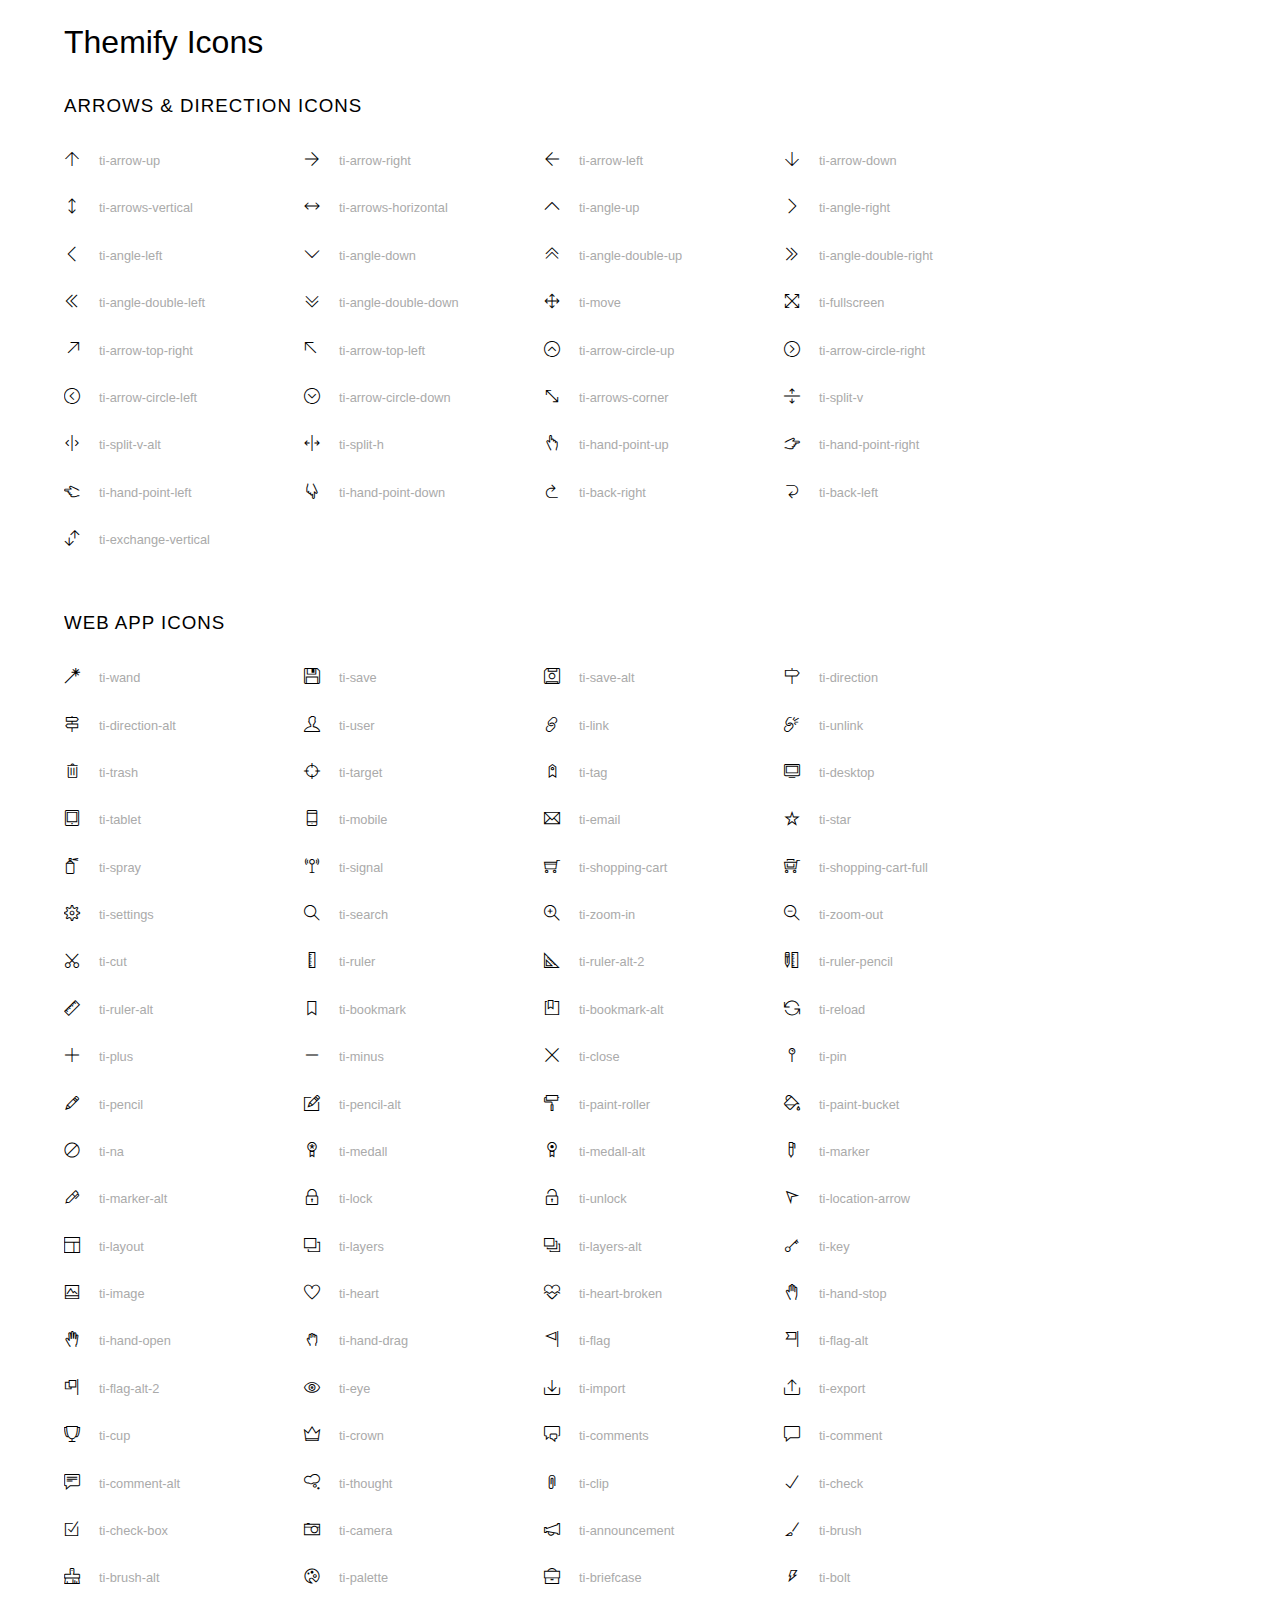
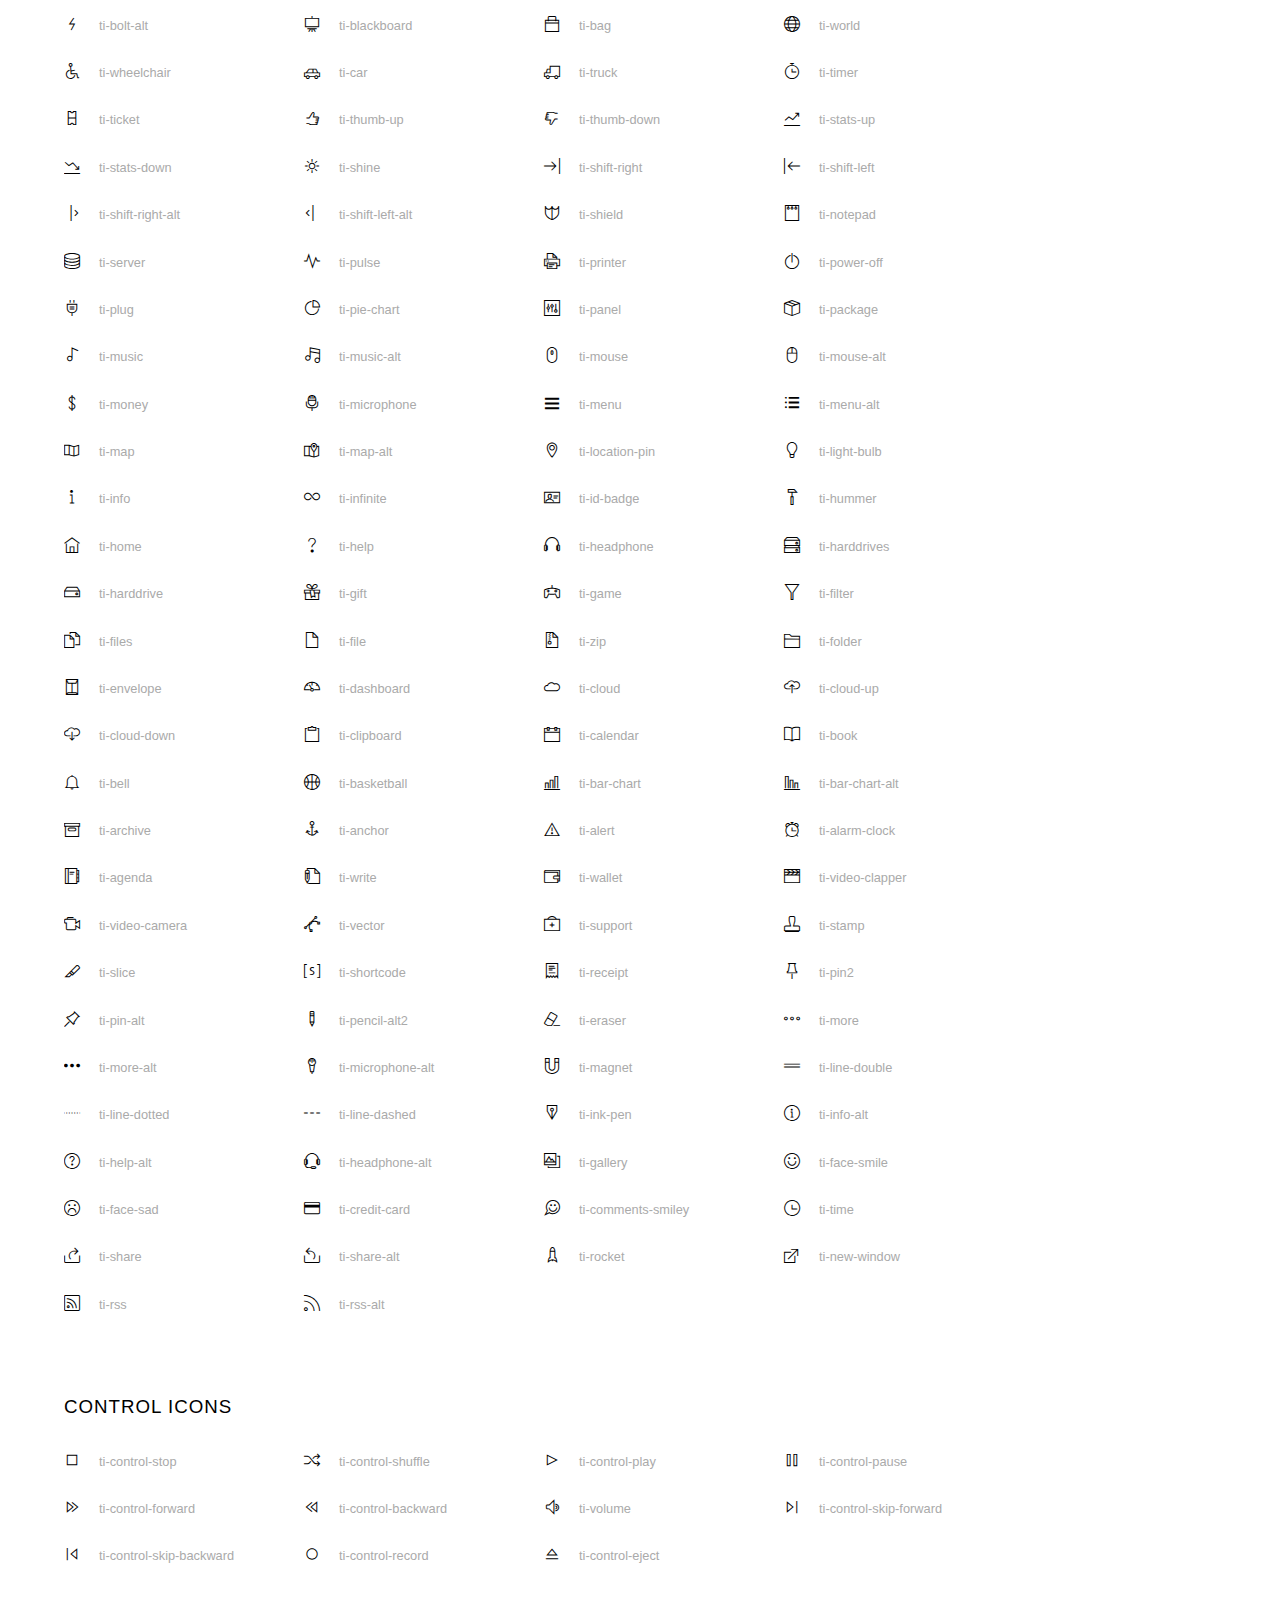
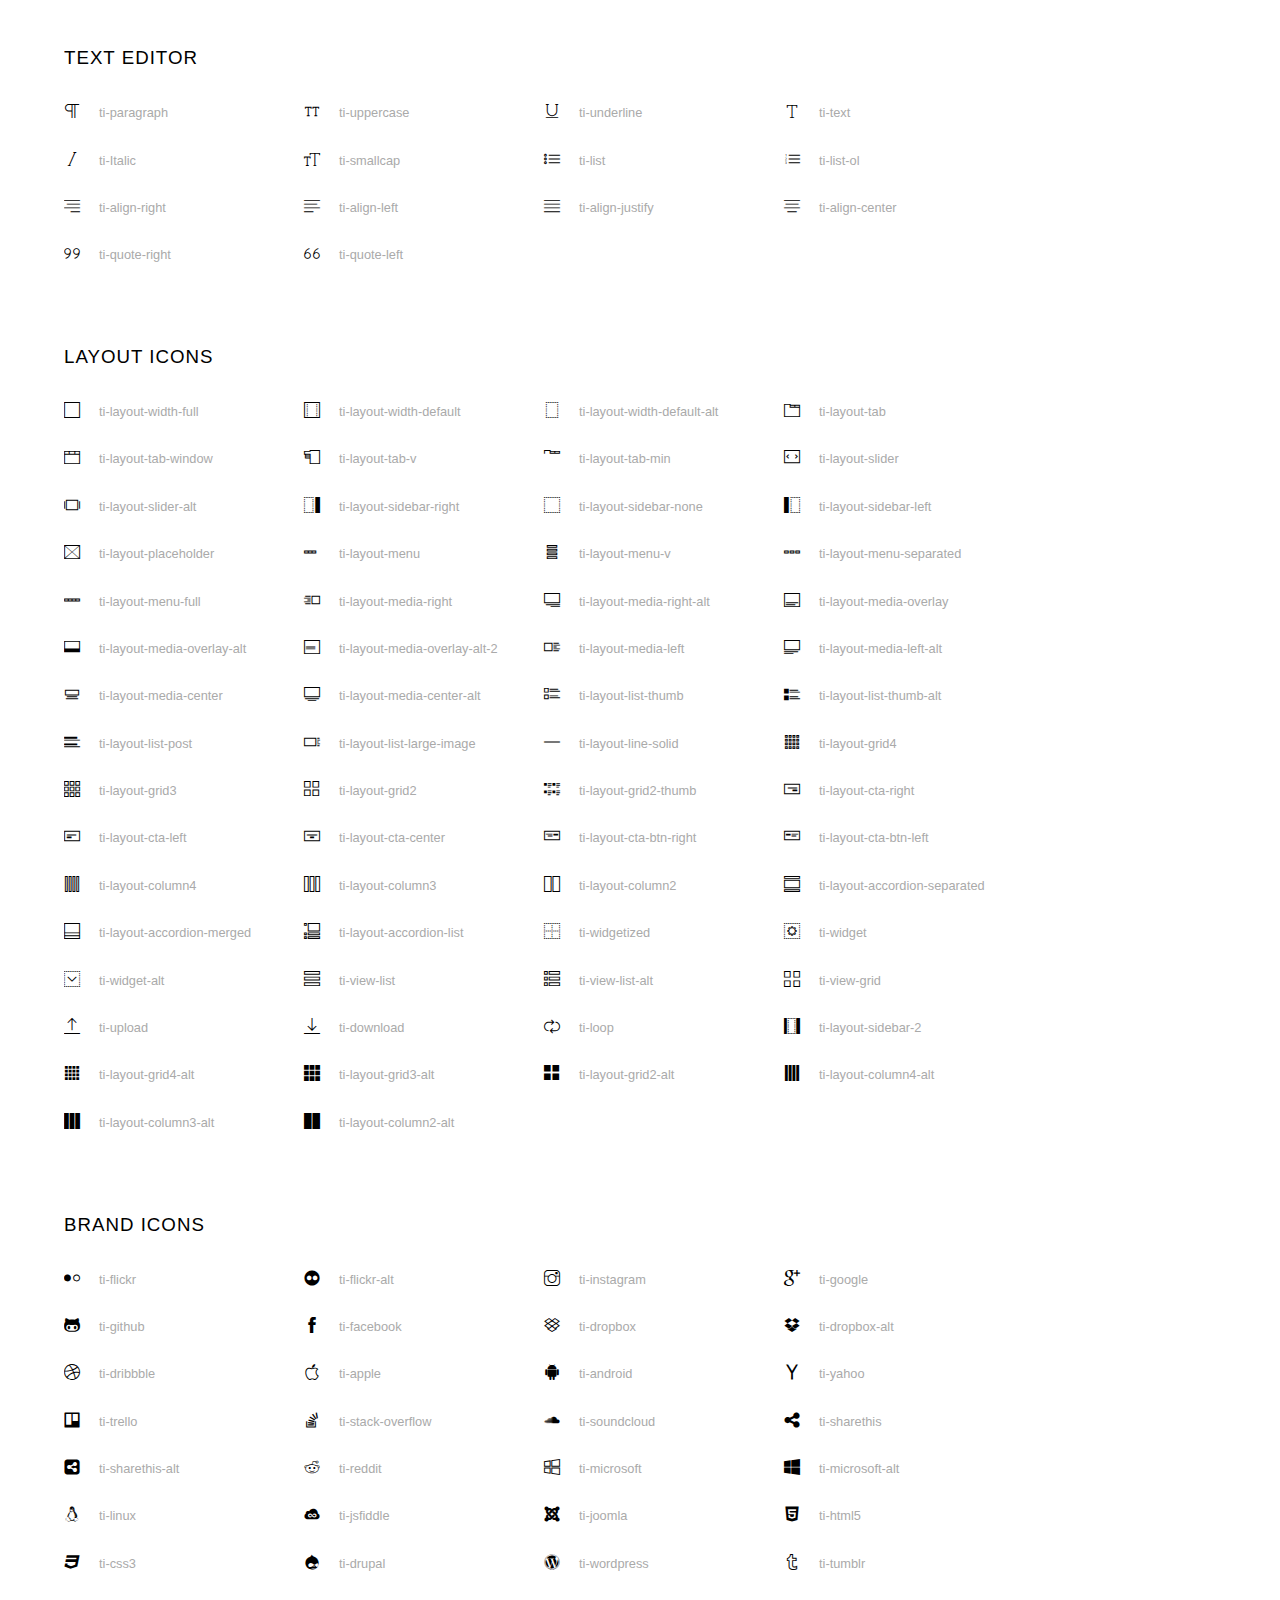
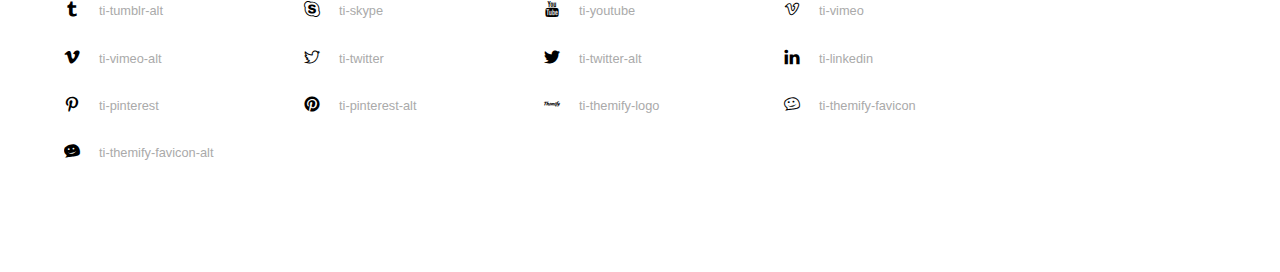
<file: ePharma-master/vendors/themify-icons/index.html>
<!doctype html>
<html>
<head>
	<meta charset="utf-8">
	<title>Themify Icon Font</title>
	<meta name="viewport" content="width=device-width">
	<link rel="stylesheet" href="demo-files/demo.css">
	<link rel="stylesheet" href="themify-icons.css">
	<!--[if lt IE 8]><!-->
	<link rel="stylesheet" href="ie7/ie7.css">
	<!--<![endif]-->
</head>
<body>
	<h1>Themify Icons</h1>

	<div class="icon-section">

		<div class="icon-section">
			<h3>Arrows &amp; Direction Icons </h3>

			<div class="icon-container">
				<span class="ti-arrow-up"></span><span class="icon-name"> ti-arrow-up</span>
			</div>
			<div class="icon-container">
				<span class="ti-arrow-right"></span><span class="icon-name"> ti-arrow-right</span>
			</div>
			<div class="icon-container">
				<span class="ti-arrow-left"></span><span class="icon-name"> ti-arrow-left</span>
			</div>
			<div class="icon-container">
				<span class="ti-arrow-down"></span><span class="icon-name"> ti-arrow-down</span>
			</div>
			<div class="icon-container">
				<span class="ti-arrows-vertical"></span><span class="icon-name"> ti-arrows-vertical</span>
			</div>
			<div class="icon-container">
				<span class="ti-arrows-horizontal"></span><span class="icon-name"> ti-arrows-horizontal</span>
			</div>
			<div class="icon-container">
				<span class="ti-angle-up"></span><span class="icon-name"> ti-angle-up</span>
			</div>
			<div class="icon-container">
				<span class="ti-angle-right"></span><span class="icon-name"> ti-angle-right</span>
			</div>
			<div class="icon-container">
				<span class="ti-angle-left"></span><span class="icon-name"> ti-angle-left</span>
			</div>
			<div class="icon-container">
				<span class="ti-angle-down"></span><span class="icon-name"> ti-angle-down</span>
			</div>	
			<div class="icon-container">
				<span class="ti-angle-double-up"></span><span class="icon-name"> ti-angle-double-up</span>
			</div>
			<div class="icon-container">
				<span class="ti-angle-double-right"></span><span class="icon-name"> ti-angle-double-right</span>
			</div>
			<div class="icon-container">
				<span class="ti-angle-double-left"></span><span class="icon-name"> ti-angle-double-left</span>
			</div>
			<div class="icon-container">
				<span class="ti-angle-double-down"></span><span class="icon-name"> ti-angle-double-down</span>
			</div>					
			<div class="icon-container">
				<span class="ti-move"></span><span class="icon-name"> ti-move</span>
			</div>
			<div class="icon-container">
				<span class="ti-fullscreen"></span><span class="icon-name"> ti-fullscreen</span>
			</div>
			<div class="icon-container">
				<span class="ti-arrow-top-right"></span><span class="icon-name"> ti-arrow-top-right</span>
			</div>
			<div class="icon-container">
				<span class="ti-arrow-top-left"></span><span class="icon-name"> ti-arrow-top-left</span>
			</div>
			<div class="icon-container">
				<span class="ti-arrow-circle-up"></span><span class="icon-name"> ti-arrow-circle-up</span>
			</div>
			<div class="icon-container">
				<span class="ti-arrow-circle-right"></span><span class="icon-name"> ti-arrow-circle-right</span>
			</div>
			<div class="icon-container">
				<span class="ti-arrow-circle-left"></span><span class="icon-name"> ti-arrow-circle-left</span>
			</div>
			<div class="icon-container">
				<span class="ti-arrow-circle-down"></span><span class="icon-name"> ti-arrow-circle-down</span>
			</div>
			<div class="icon-container">
				<span class="ti-arrows-corner"></span><span class="icon-name"> ti-arrows-corner</span>
			</div>
			<div class="icon-container">
				<span class="ti-split-v"></span><span class="icon-name"> ti-split-v</span>
			</div>

			<div class="icon-container">
				<span class="ti-split-v-alt"></span><span class="icon-name"> ti-split-v-alt</span>
			</div>
			<div class="icon-container">
				<span class="ti-split-h"></span><span class="icon-name"> ti-split-h</span>
			</div>
			<div class="icon-container">
				<span class="ti-hand-point-up"></span><span class="icon-name"> ti-hand-point-up</span>
			</div>
			<div class="icon-container">
				<span class="ti-hand-point-right"></span><span class="icon-name"> ti-hand-point-right</span>
			</div>
			<div class="icon-container">
				<span class="ti-hand-point-left"></span><span class="icon-name"> ti-hand-point-left</span>
			</div>
			<div class="icon-container">
				<span class="ti-hand-point-down"></span><span class="icon-name"> ti-hand-point-down</span>
			</div>
			<div class="icon-container">
				<span class="ti-back-right"></span><span class="icon-name"> ti-back-right</span>
			</div>
			<div class="icon-container">
				<span class="ti-back-left"></span><span class="icon-name"> ti-back-left</span>
			</div>
			<div class="icon-container">
				<span class="ti-exchange-vertical"></span><span class="icon-name"> ti-exchange-vertical</span>
			</div>

		</div> <!-- Arrows Icons -->



		<h3>Web App Icons</h3>
		
		<div class="icon-section">

			<div class="icon-container">
				<span class="ti-wand"></span><span class="icon-name"> ti-wand</span>
			</div>
			<div class="icon-container">
				<span class="ti-save"></span><span class="icon-name"> ti-save</span>
			</div>
			<div class="icon-container">
				<span class="ti-save-alt"></span><span class="icon-name"> ti-save-alt</span>
			</div>

			<div class="icon-container">
				<span class="ti-direction"></span><span class="icon-name"> ti-direction</span>
			</div>
			<div class="icon-container">
				<span class="ti-direction-alt"></span><span class="icon-name"> ti-direction-alt</span>
			</div>
			<div class="icon-container">
				<span class="ti-user"></span><span class="icon-name"> ti-user</span>
			</div>
			<div class="icon-container">
				<span class="ti-link"></span><span class="icon-name"> ti-link</span>
			</div>
			<div class="icon-container">
				<span class="ti-unlink"></span><span class="icon-name"> ti-unlink</span>
			</div>
			<div class="icon-container">
				<span class="ti-trash"></span><span class="icon-name"> ti-trash</span>
			</div>
			<div class="icon-container">
				<span class="ti-target"></span><span class="icon-name"> ti-target</span>
			</div>
			<div class="icon-container">
				<span class="ti-tag"></span><span class="icon-name"> ti-tag</span>
			</div>
			<div class="icon-container">
				<span class="ti-desktop"></span><span class="icon-name"> ti-desktop</span>
			</div>
			<div class="icon-container">
				<span class="ti-tablet"></span><span class="icon-name"> ti-tablet</span>
			</div>
			<div class="icon-container">
				<span class="ti-mobile"></span><span class="icon-name"> ti-mobile</span>
			</div>
			<div class="icon-container">
				<span class="ti-email"></span><span class="icon-name"> ti-email</span>
			</div>	
			<div class="icon-container">
				<span class="ti-star"></span><span class="icon-name"> ti-star</span>
			</div>
			<div class="icon-container">
				<span class="ti-spray"></span><span class="icon-name"> ti-spray</span>
			</div>
			<div class="icon-container">
				<span class="ti-signal"></span><span class="icon-name"> ti-signal</span>
			</div>
			<div class="icon-container">
				<span class="ti-shopping-cart"></span><span class="icon-name"> ti-shopping-cart</span>
			</div>
			<div class="icon-container">
				<span class="ti-shopping-cart-full"></span><span class="icon-name"> ti-shopping-cart-full</span>
			</div>
			<div class="icon-container">
				<span class="ti-settings"></span><span class="icon-name"> ti-settings</span>
			</div>
			<div class="icon-container">
				<span class="ti-search"></span><span class="icon-name"> ti-search</span>
			</div>
			<div class="icon-container">
				<span class="ti-zoom-in"></span><span class="icon-name"> ti-zoom-in</span>
			</div>
			<div class="icon-container">
				<span class="ti-zoom-out"></span><span class="icon-name"> ti-zoom-out</span>
			</div>
			<div class="icon-container">
				<span class="ti-cut"></span><span class="icon-name"> ti-cut</span>
			</div>
			<div class="icon-container">
				<span class="ti-ruler"></span><span class="icon-name"> ti-ruler</span>
			</div>
			<div class="icon-container">
				<span class="ti-ruler-alt-2"></span><span class="icon-name"> ti-ruler-alt-2</span>
			</div>			
			<div class="icon-container">
				<span class="ti-ruler-pencil"></span><span class="icon-name"> ti-ruler-pencil</span>
			</div>
			<div class="icon-container">
				<span class="ti-ruler-alt"></span><span class="icon-name"> ti-ruler-alt</span>
			</div>
			<div class="icon-container">
				<span class="ti-bookmark"></span><span class="icon-name"> ti-bookmark</span>
			</div>
			<div class="icon-container">
				<span class="ti-bookmark-alt"></span><span class="icon-name"> ti-bookmark-alt</span>
			</div>
			<div class="icon-container">
				<span class="ti-reload"></span><span class="icon-name"> ti-reload</span>
			</div>
			<div class="icon-container">
				<span class="ti-plus"></span><span class="icon-name"> ti-plus</span>
			</div>
			<div class="icon-container">
				<span class="ti-minus"></span><span class="icon-name"> ti-minus</span>
			</div>
			<div class="icon-container">
				<span class="ti-close"></span><span class="icon-name"> ti-close</span>
			</div>			
			<div class="icon-container">
				<span class="ti-pin"></span><span class="icon-name"> ti-pin</span>
			</div>
			<div class="icon-container">
				<span class="ti-pencil"></span><span class="icon-name"> ti-pencil</span>
			</div>
					
		  	<div class="icon-container">
				<span class="ti-pencil-alt"></span><span class="icon-name"> ti-pencil-alt</span>
			</div>
			<div class="icon-container">
				<span class="ti-paint-roller"></span><span class="icon-name"> ti-paint-roller</span>
			</div>
			<div class="icon-container">
				<span class="ti-paint-bucket"></span><span class="icon-name"> ti-paint-bucket</span>
			</div>
			<div class="icon-container">
				<span class="ti-na"></span><span class="icon-name"> ti-na</span>
			</div>
			<div class="icon-container">
				<span class="ti-medall"></span><span class="icon-name"> ti-medall</span>
			</div>
			<div class="icon-container">
				<span class="ti-medall-alt"></span><span class="icon-name"> ti-medall-alt</span>
			</div>
			<div class="icon-container">
				<span class="ti-marker"></span><span class="icon-name"> ti-marker</span>
			</div>
			<div class="icon-container">
				<span class="ti-marker-alt"></span><span class="icon-name"> ti-marker-alt</span>
			</div>

			<div class="icon-container">
				<span class="ti-lock"></span><span class="icon-name"> ti-lock</span>
			</div>
			<div class="icon-container">
				<span class="ti-unlock"></span><span class="icon-name"> ti-unlock</span>
			</div>
			<div class="icon-container">
				<span class="ti-location-arrow"></span><span class="icon-name"> ti-location-arrow</span>
			</div>
			<div class="icon-container">
				<span class="ti-layout"></span><span class="icon-name"> ti-layout</span>
			</div>
			<div class="icon-container">
				<span class="ti-layers"></span><span class="icon-name"> ti-layers</span>
			</div>
			<div class="icon-container">
				<span class="ti-layers-alt"></span><span class="icon-name"> ti-layers-alt</span>
			</div>
			<div class="icon-container">
				<span class="ti-key"></span><span class="icon-name"> ti-key</span>
			</div>
			<div class="icon-container">
				<span class="ti-image"></span><span class="icon-name"> ti-image</span>
			</div>
			<div class="icon-container">
				<span class="ti-heart"></span><span class="icon-name"> ti-heart</span>
			</div>
			<div class="icon-container">
				<span class="ti-heart-broken"></span><span class="icon-name"> ti-heart-broken</span>
			</div>
			<div class="icon-container">
				<span class="ti-hand-stop"></span><span class="icon-name"> ti-hand-stop</span>
			</div>
			<div class="icon-container">
				<span class="ti-hand-open"></span><span class="icon-name"> ti-hand-open</span>
			</div>
			<div class="icon-container">
				<span class="ti-hand-drag"></span><span class="icon-name"> ti-hand-drag</span>
			</div>
			<div class="icon-container">
				<span class="ti-flag"></span><span class="icon-name"> ti-flag</span>
			</div>
			<div class="icon-container">
				<span class="ti-flag-alt"></span><span class="icon-name"> ti-flag-alt</span>
			</div>
			<div class="icon-container">
				<span class="ti-flag-alt-2"></span><span class="icon-name"> ti-flag-alt-2</span>
			</div>
			<div class="icon-container">
				<span class="ti-eye"></span><span class="icon-name"> ti-eye</span>
			</div>
			<div class="icon-container">
				<span class="ti-import"></span><span class="icon-name"> ti-import</span>
			</div>			
			<div class="icon-container">
				<span class="ti-export"></span><span class="icon-name"> ti-export</span>
			</div>
			<div class="icon-container">
				<span class="ti-cup"></span><span class="icon-name"> ti-cup</span>
			</div>
			<div class="icon-container">
				<span class="ti-crown"></span><span class="icon-name"> ti-crown</span>
			</div>
			<div class="icon-container">
				<span class="ti-comments"></span><span class="icon-name"> ti-comments</span>
			</div>
			<div class="icon-container">
				<span class="ti-comment"></span><span class="icon-name"> ti-comment</span>
			</div>
			<div class="icon-container">
				<span class="ti-comment-alt"></span><span class="icon-name"> ti-comment-alt</span>
			</div>
			<div class="icon-container">
				<span class="ti-thought"></span><span class="icon-name"> ti-thought</span>
			</div>			
			<div class="icon-container">
				<span class="ti-clip"></span><span class="icon-name"> ti-clip</span>
			</div>

			<div class="icon-container">
				<span class="ti-check"></span><span class="icon-name"> ti-check</span>
			</div>
			<div class="icon-container">
				<span class="ti-check-box"></span><span class="icon-name"> ti-check-box</span>
			</div>
			<div class="icon-container">
				<span class="ti-camera"></span><span class="icon-name"> ti-camera</span>
			</div>
			<div class="icon-container">
				<span class="ti-announcement"></span><span class="icon-name"> ti-announcement</span>
			</div>
			<div class="icon-container">
				<span class="ti-brush"></span><span class="icon-name"> ti-brush</span>
			</div>
			<div class="icon-container">
				<span class="ti-brush-alt"></span><span class="icon-name"> ti-brush-alt</span>
			</div>
			<div class="icon-container">
				<span class="ti-palette"></span><span class="icon-name"> ti-palette</span>
			</div>			
			<div class="icon-container">
				<span class="ti-briefcase"></span><span class="icon-name"> ti-briefcase</span>
			</div>
			<div class="icon-container">
				<span class="ti-bolt"></span><span class="icon-name"> ti-bolt</span>
			</div>
			<div class="icon-container">
				<span class="ti-bolt-alt"></span><span class="icon-name"> ti-bolt-alt</span>
			</div>
			<div class="icon-container">
				<span class="ti-blackboard"></span><span class="icon-name"> ti-blackboard</span>
			</div>
			<div class="icon-container">
				<span class="ti-bag"></span><span class="icon-name"> ti-bag</span>
			</div>
			<div class="icon-container">
				<span class="ti-world"></span><span class="icon-name"> ti-world</span>
			</div>
			<div class="icon-container">
				<span class="ti-wheelchair"></span><span class="icon-name"> ti-wheelchair</span>
			</div>
			<div class="icon-container">
				<span class="ti-car"></span><span class="icon-name"> ti-car</span>
			</div>
			<div class="icon-container">
				<span class="ti-truck"></span><span class="icon-name"> ti-truck</span>
			</div>
			<div class="icon-container">
				<span class="ti-timer"></span><span class="icon-name"> ti-timer</span>
			</div>
			<div class="icon-container">
				<span class="ti-ticket"></span><span class="icon-name"> ti-ticket</span>
			</div>
			<div class="icon-container">
				<span class="ti-thumb-up"></span><span class="icon-name"> ti-thumb-up</span>
			</div>
			<div class="icon-container">
				<span class="ti-thumb-down"></span><span class="icon-name"> ti-thumb-down</span>
			</div>

			<div class="icon-container">
				<span class="ti-stats-up"></span><span class="icon-name"> ti-stats-up</span>
			</div>
			<div class="icon-container">
				<span class="ti-stats-down"></span><span class="icon-name"> ti-stats-down</span>
			</div>
			<div class="icon-container">
				<span class="ti-shine"></span><span class="icon-name"> ti-shine</span>
			</div>
			<div class="icon-container">
				<span class="ti-shift-right"></span><span class="icon-name"> ti-shift-right</span>
			</div>
			<div class="icon-container">
				<span class="ti-shift-left"></span><span class="icon-name"> ti-shift-left</span>
			</div>

			<div class="icon-container">
				<span class="ti-shift-right-alt"></span><span class="icon-name"> ti-shift-right-alt</span>
			</div>
			<div class="icon-container">
				<span class="ti-shift-left-alt"></span><span class="icon-name"> ti-shift-left-alt</span>
			</div>
			<div class="icon-container">
				<span class="ti-shield"></span><span class="icon-name"> ti-shield</span>
			</div>
			<div class="icon-container">
				<span class="ti-notepad"></span><span class="icon-name"> ti-notepad</span>
			</div>
			<div class="icon-container">
				<span class="ti-server"></span><span class="icon-name"> ti-server</span>
			</div>

			<div class="icon-container">
				<span class="ti-pulse"></span><span class="icon-name"> ti-pulse</span>
			</div>
			<div class="icon-container">
				<span class="ti-printer"></span><span class="icon-name"> ti-printer</span>
			</div>
			<div class="icon-container">
				<span class="ti-power-off"></span><span class="icon-name"> ti-power-off</span>
			</div>
			<div class="icon-container">
				<span class="ti-plug"></span><span class="icon-name"> ti-plug</span>
			</div>
			<div class="icon-container">
				<span class="ti-pie-chart"></span><span class="icon-name"> ti-pie-chart</span>
			</div>

			<div class="icon-container">
				<span class="ti-panel"></span><span class="icon-name"> ti-panel</span>
			</div>
			<div class="icon-container">
				<span class="ti-package"></span><span class="icon-name"> ti-package</span>
			</div>
			<div class="icon-container">
				<span class="ti-music"></span><span class="icon-name"> ti-music</span>
			</div>
			<div class="icon-container">
				<span class="ti-music-alt"></span><span class="icon-name"> ti-music-alt</span>
			</div>
			<div class="icon-container">
				<span class="ti-mouse"></span><span class="icon-name"> ti-mouse</span>
			</div>
			<div class="icon-container">
				<span class="ti-mouse-alt"></span><span class="icon-name"> ti-mouse-alt</span>
			</div>
			<div class="icon-container">
				<span class="ti-money"></span><span class="icon-name"> ti-money</span>
			</div>
			<div class="icon-container">
				<span class="ti-microphone"></span><span class="icon-name"> ti-microphone</span>
			</div>
			<div class="icon-container">
				<span class="ti-menu"></span><span class="icon-name"> ti-menu</span>
			</div>
			<div class="icon-container">
				<span class="ti-menu-alt"></span><span class="icon-name"> ti-menu-alt</span>
			</div>
			<div class="icon-container">
				<span class="ti-map"></span><span class="icon-name"> ti-map</span>
			</div>
			<div class="icon-container">
				<span class="ti-map-alt"></span><span class="icon-name"> ti-map-alt</span>
			</div>

			<div class="icon-container">
				<span class="ti-location-pin"></span><span class="icon-name"> ti-location-pin</span>
			</div>

			<div class="icon-container">
				<span class="ti-light-bulb"></span><span class="icon-name"> ti-light-bulb</span>
			</div>
			<div class="icon-container">
				<span class="ti-info"></span><span class="icon-name"> ti-info</span>
			</div>
			<div class="icon-container">
				<span class="ti-infinite"></span><span class="icon-name"> ti-infinite</span>
			</div>
			<div class="icon-container">
				<span class="ti-id-badge"></span><span class="icon-name"> ti-id-badge</span>
			</div>
			<div class="icon-container">
				<span class="ti-hummer"></span><span class="icon-name"> ti-hummer</span>
			</div>
			<div class="icon-container">
				<span class="ti-home"></span><span class="icon-name"> ti-home</span>
			</div>
			<div class="icon-container">
				<span class="ti-help"></span><span class="icon-name"> ti-help</span>
			</div>
			<div class="icon-container">
				<span class="ti-headphone"></span><span class="icon-name"> ti-headphone</span>
			</div>
			<div class="icon-container">
				<span class="ti-harddrives"></span><span class="icon-name"> ti-harddrives</span>
			</div>
			<div class="icon-container">
				<span class="ti-harddrive"></span><span class="icon-name"> ti-harddrive</span>
			</div>
			<div class="icon-container">
				<span class="ti-gift"></span><span class="icon-name"> ti-gift</span>
			</div>
			<div class="icon-container">
				<span class="ti-game"></span><span class="icon-name"> ti-game</span>
			</div>
			<div class="icon-container">
				<span class="ti-filter"></span><span class="icon-name"> ti-filter</span>
			</div>
			<div class="icon-container">
				<span class="ti-files"></span><span class="icon-name"> ti-files</span>
			</div>
			<div class="icon-container">
				<span class="ti-file"></span><span class="icon-name"> ti-file</span>
			</div>
			<div class="icon-container">
				<span class="ti-zip"></span><span class="icon-name"> ti-zip</span>
			</div>
			<div class="icon-container">
				<span class="ti-folder"></span><span class="icon-name"> ti-folder</span>
			</div>			
			<div class="icon-container">
				<span class="ti-envelope"></span><span class="icon-name"> ti-envelope</span>
			</div>


			<div class="icon-container">
				<span class="ti-dashboard"></span><span class="icon-name"> ti-dashboard</span>
			</div>
			<div class="icon-container">
				<span class="ti-cloud"></span><span class="icon-name"> ti-cloud</span>
			</div>
			<div class="icon-container">
				<span class="ti-cloud-up"></span><span class="icon-name"> ti-cloud-up</span>
			</div>
			<div class="icon-container">
				<span class="ti-cloud-down"></span><span class="icon-name"> ti-cloud-down</span>
			</div>
			<div class="icon-container">
				<span class="ti-clipboard"></span><span class="icon-name"> ti-clipboard</span>
			</div>
			<div class="icon-container">
				<span class="ti-calendar"></span><span class="icon-name"> ti-calendar</span>
			</div>
			<div class="icon-container">
				<span class="ti-book"></span><span class="icon-name"> ti-book</span>
			</div>
			<div class="icon-container">
				<span class="ti-bell"></span><span class="icon-name"> ti-bell</span>
			</div>
			<div class="icon-container">
				<span class="ti-basketball"></span><span class="icon-name"> ti-basketball</span>
			</div>
			<div class="icon-container">
				<span class="ti-bar-chart"></span><span class="icon-name"> ti-bar-chart</span>
			</div>
			<div class="icon-container">
				<span class="ti-bar-chart-alt"></span><span class="icon-name"> ti-bar-chart-alt</span>
			</div>


			<div class="icon-container">
				<span class="ti-archive"></span><span class="icon-name"> ti-archive</span>
			</div>
			<div class="icon-container">
				<span class="ti-anchor"></span><span class="icon-name"> ti-anchor</span>
			</div>

			<div class="icon-container">
				<span class="ti-alert"></span><span class="icon-name"> ti-alert</span>
			</div>
			<div class="icon-container">
				<span class="ti-alarm-clock"></span><span class="icon-name"> ti-alarm-clock</span>
			</div>
			<div class="icon-container">
				<span class="ti-agenda"></span><span class="icon-name"> ti-agenda</span>
			</div>
			<div class="icon-container">
				<span class="ti-write"></span><span class="icon-name"> ti-write</span>
			</div>

			<div class="icon-container">
				<span class="ti-wallet"></span><span class="icon-name"> ti-wallet</span>
			</div>
			<div class="icon-container">
				<span class="ti-video-clapper"></span><span class="icon-name"> ti-video-clapper</span>
			</div>
			<div class="icon-container">
				<span class="ti-video-camera"></span><span class="icon-name"> ti-video-camera</span>
			</div>
			<div class="icon-container">
				<span class="ti-vector"></span><span class="icon-name"> ti-vector</span>
			</div>

			<div class="icon-container">
				<span class="ti-support"></span><span class="icon-name"> ti-support</span>
			</div>
			<div class="icon-container">
				<span class="ti-stamp"></span><span class="icon-name"> ti-stamp</span>
			</div>
			<div class="icon-container">
				<span class="ti-slice"></span><span class="icon-name"> ti-slice</span>
			</div>
			<div class="icon-container">
				<span class="ti-shortcode"></span><span class="icon-name"> ti-shortcode</span>
			</div>
			<div class="icon-container">
				<span class="ti-receipt"></span><span class="icon-name"> ti-receipt</span>
			</div>
			<div class="icon-container">
				<span class="ti-pin2"></span><span class="icon-name"> ti-pin2</span>
			</div>
			<div class="icon-container">
				<span class="ti-pin-alt"></span><span class="icon-name"> ti-pin-alt</span>
			</div>
			<div class="icon-container">
				<span class="ti-pencil-alt2"></span><span class="icon-name"> ti-pencil-alt2</span>
			</div>
			<div class="icon-container">
				<span class="ti-eraser"></span><span class="icon-name"> ti-eraser</span>
			</div>			
			<div class="icon-container">
				<span class="ti-more"></span><span class="icon-name"> ti-more</span>
			</div>
			<div class="icon-container">
				<span class="ti-more-alt"></span><span class="icon-name"> ti-more-alt</span>
			</div>
			<div class="icon-container">
				<span class="ti-microphone-alt"></span><span class="icon-name"> ti-microphone-alt</span>
			</div>
			<div class="icon-container">
				<span class="ti-magnet"></span><span class="icon-name"> ti-magnet</span>
			</div>
			<div class="icon-container">
				<span class="ti-line-double"></span><span class="icon-name"> ti-line-double</span>
			</div>
			<div class="icon-container">
				<span class="ti-line-dotted"></span><span class="icon-name"> ti-line-dotted</span>
			</div>
			<div class="icon-container">
				<span class="ti-line-dashed"></span><span class="icon-name"> ti-line-dashed</span>
			</div>

			<div class="icon-container">
				<span class="ti-ink-pen"></span><span class="icon-name"> ti-ink-pen</span>
			</div>
			<div class="icon-container">
				<span class="ti-info-alt"></span><span class="icon-name"> ti-info-alt</span>
			</div>
			<div class="icon-container">
				<span class="ti-help-alt"></span><span class="icon-name"> ti-help-alt</span>
			</div>
			<div class="icon-container">
				<span class="ti-headphone-alt"></span><span class="icon-name"> ti-headphone-alt</span>
			</div>

			<div class="icon-container">
				<span class="ti-gallery"></span><span class="icon-name"> ti-gallery</span>
			</div>
			<div class="icon-container">
				<span class="ti-face-smile"></span><span class="icon-name"> ti-face-smile</span>
			</div>
			<div class="icon-container">
				<span class="ti-face-sad"></span><span class="icon-name"> ti-face-sad</span>
			</div>
			<div class="icon-container">
				<span class="ti-credit-card"></span><span class="icon-name"> ti-credit-card</span>
			</div>
			<div class="icon-container">
				<span class="ti-comments-smiley"></span><span class="icon-name"> ti-comments-smiley</span>
			</div>
			<div class="icon-container">
				<span class="ti-time"></span><span class="icon-name"> ti-time</span>
			</div>
			<div class="icon-container">
				<span class="ti-share"></span><span class="icon-name"> ti-share</span>
			</div>
			<div class="icon-container">
				<span class="ti-share-alt"></span><span class="icon-name"> ti-share-alt</span>
			</div>
			<div class="icon-container">
				<span class="ti-rocket"></span><span class="icon-name"> ti-rocket</span>
			</div>

			<div class="icon-container">
				<span class="ti-new-window"></span><span class="icon-name"> ti-new-window</span>
			</div>

			<div class="icon-container">
				<span class="ti-rss"></span><span class="icon-name"> ti-rss</span>
			</div>

			<div class="icon-container">
				<span class="ti-rss-alt"></span><span class="icon-name"> ti-rss-alt</span>
			</div>
			
		</div><!-- Web App Icons -->


		<div class="icon-section">
			<h3>Control Icons</h3>
			<div class="icon-container">
				<span class="ti-control-stop"></span><span class="icon-name"> ti-control-stop</span>
			</div>
			<div class="icon-container">
				<span class="ti-control-shuffle"></span><span class="icon-name"> ti-control-shuffle</span>
			</div>
			<div class="icon-container">
				<span class="ti-control-play"></span><span class="icon-name"> ti-control-play</span>
			</div>
			<div class="icon-container">
				<span class="ti-control-pause"></span><span class="icon-name"> ti-control-pause</span>
			</div>
			<div class="icon-container">
				<span class="ti-control-forward"></span><span class="icon-name"> ti-control-forward</span>
			</div>
			<div class="icon-container">
				<span class="ti-control-backward"></span><span class="icon-name"> ti-control-backward</span>
			</div>	
			<div class="icon-container">
				<span class="ti-volume"></span><span class="icon-name"> ti-volume</span>
			</div>
			<div class="icon-container">
				<span class="ti-control-skip-forward"></span><span class="icon-name"> ti-control-skip-forward</span>
			</div>
			<div class="icon-container">
				<span class="ti-control-skip-backward"></span><span class="icon-name"> ti-control-skip-backward</span>
			</div>
			<div class="icon-container">
				<span class="ti-control-record"></span><span class="icon-name"> ti-control-record</span>
			</div>
			<div class="icon-container">
				<span class="ti-control-eject"></span><span class="icon-name"> ti-control-eject</span>
			</div>			
		</div> <!-- Control Icons -->


		<div class="icon-section">
			<h3>Text Editor</h3>

			<div class="icon-container">
				<span class="ti-paragraph"></span><span class="icon-name"> ti-paragraph</span>
			</div>
			<div class="icon-container">
				<span class="ti-uppercase"></span><span class="icon-name"> ti-uppercase</span>
			</div>

			<div class="icon-container">
				<span class="ti-underline"></span><span class="icon-name"> ti-underline</span>
			</div>
			<div class="icon-container">
				<span class="ti-text"></span><span class="icon-name"> ti-text</span>
			</div>
			<div class="icon-container">
				<span class="ti-Italic"></span><span class="icon-name"> ti-Italic</span>
			</div>
			<div class="icon-container">
				<span class="ti-smallcap"></span><span class="icon-name"> ti-smallcap</span>
			</div>
			<div class="icon-container">
				<span class="ti-list"></span><span class="icon-name"> ti-list</span>
			</div>
			<div class="icon-container">
				<span class="ti-list-ol"></span><span class="icon-name"> ti-list-ol</span>
			</div>
			<div class="icon-container">
				<span class="ti-align-right"></span><span class="icon-name"> ti-align-right</span>
			</div>
			<div class="icon-container">
				<span class="ti-align-left"></span><span class="icon-name"> ti-align-left</span>
			</div>
			<div class="icon-container">
				<span class="ti-align-justify"></span><span class="icon-name"> ti-align-justify</span>
			</div>
			<div class="icon-container">
				<span class="ti-align-center"></span><span class="icon-name"> ti-align-center</span>
			</div>
			<div class="icon-container">
				<span class="ti-quote-right"></span><span class="icon-name"> ti-quote-right</span>
			</div>
			<div class="icon-container">
				<span class="ti-quote-left"></span><span class="icon-name"> ti-quote-left</span>
			</div>

		</div> <!-- Text Editor -->



		<div class="icon-section">
			<h3>Layout Icons</h3>
			<div class="icon-container">
				<span class="ti-layout-width-full"></span><span class="icon-name"> ti-layout-width-full</span>
			</div>
			<div class="icon-container">
				<span class="ti-layout-width-default"></span><span class="icon-name"> ti-layout-width-default</span>
			</div>
			<div class="icon-container">
				<span class="ti-layout-width-default-alt"></span><span class="icon-name"> ti-layout-width-default-alt</span>
			</div>
			<div class="icon-container">
				<span class="ti-layout-tab"></span><span class="icon-name"> ti-layout-tab</span>
			</div>
			<div class="icon-container">
				<span class="ti-layout-tab-window"></span><span class="icon-name"> ti-layout-tab-window</span>
			</div>
			<div class="icon-container">
				<span class="ti-layout-tab-v"></span><span class="icon-name"> ti-layout-tab-v</span>
			</div>
			<div class="icon-container">
				<span class="ti-layout-tab-min"></span><span class="icon-name"> ti-layout-tab-min</span>
			</div>
			<div class="icon-container">
				<span class="ti-layout-slider"></span><span class="icon-name"> ti-layout-slider</span>
			</div>
			<div class="icon-container">
				<span class="ti-layout-slider-alt"></span><span class="icon-name"> ti-layout-slider-alt</span>
			</div>
			<div class="icon-container">
				<span class="ti-layout-sidebar-right"></span><span class="icon-name"> ti-layout-sidebar-right</span>
			</div>
			<div class="icon-container">
				<span class="ti-layout-sidebar-none"></span><span class="icon-name"> ti-layout-sidebar-none</span>
			</div>
			<div class="icon-container">
				<span class="ti-layout-sidebar-left"></span><span class="icon-name"> ti-layout-sidebar-left</span>
			</div>
			<div class="icon-container">
				<span class="ti-layout-placeholder"></span><span class="icon-name"> ti-layout-placeholder</span>
			</div>
			<div class="icon-container">
				<span class="ti-layout-menu"></span><span class="icon-name"> ti-layout-menu</span>
			</div>
			<div class="icon-container">
				<span class="ti-layout-menu-v"></span><span class="icon-name"> ti-layout-menu-v</span>
			</div>
			<div class="icon-container">
				<span class="ti-layout-menu-separated"></span><span class="icon-name"> ti-layout-menu-separated</span>
			</div>
			<div class="icon-container">
				<span class="ti-layout-menu-full"></span><span class="icon-name"> ti-layout-menu-full</span>
			</div>
			<div class="icon-container">
				<span class="ti-layout-media-right"></span><span class="icon-name"> ti-layout-media-right</span>
			</div>
			<div class="icon-container">
				<span class="ti-layout-media-right-alt"></span><span class="icon-name"> ti-layout-media-right-alt</span>
			</div>
			<div class="icon-container">
				<span class="ti-layout-media-overlay"></span><span class="icon-name"> ti-layout-media-overlay</span>
			</div>
			<div class="icon-container">
				<span class="ti-layout-media-overlay-alt"></span><span class="icon-name"> ti-layout-media-overlay-alt</span>
			</div>
			<div class="icon-container">
				<span class="ti-layout-media-overlay-alt-2"></span><span class="icon-name"> ti-layout-media-overlay-alt-2</span>
			</div>
			<div class="icon-container">
				<span class="ti-layout-media-left"></span><span class="icon-name"> ti-layout-media-left</span>
			</div>
			<div class="icon-container">
				<span class="ti-layout-media-left-alt"></span><span class="icon-name"> ti-layout-media-left-alt</span>
			</div>
			<div class="icon-container">
				<span class="ti-layout-media-center"></span><span class="icon-name"> ti-layout-media-center</span>
			</div>
			<div class="icon-container">
				<span class="ti-layout-media-center-alt"></span><span class="icon-name"> ti-layout-media-center-alt</span>
			</div>
			<div class="icon-container">
				<span class="ti-layout-list-thumb"></span><span class="icon-name"> ti-layout-list-thumb</span>
			</div>
			<div class="icon-container">
				<span class="ti-layout-list-thumb-alt"></span><span class="icon-name"> ti-layout-list-thumb-alt</span>
			</div>
			<div class="icon-container">
				<span class="ti-layout-list-post"></span><span class="icon-name"> ti-layout-list-post</span>
			</div>
			<div class="icon-container">
				<span class="ti-layout-list-large-image"></span><span class="icon-name"> ti-layout-list-large-image</span>
			</div>
			<div class="icon-container">
				<span class="ti-layout-line-solid"></span><span class="icon-name"> ti-layout-line-solid</span>
			</div>
			<div class="icon-container">
				<span class="ti-layout-grid4"></span><span class="icon-name"> ti-layout-grid4</span>
			</div>
			<div class="icon-container">
				<span class="ti-layout-grid3"></span><span class="icon-name"> ti-layout-grid3</span>
			</div>
			<div class="icon-container">
				<span class="ti-layout-grid2"></span><span class="icon-name"> ti-layout-grid2</span>
			</div>
			<div class="icon-container">
				<span class="ti-layout-grid2-thumb"></span><span class="icon-name"> ti-layout-grid2-thumb</span>
			</div>
			<div class="icon-container">
				<span class="ti-layout-cta-right"></span><span class="icon-name"> ti-layout-cta-right</span>
			</div>
			<div class="icon-container">
				<span class="ti-layout-cta-left"></span><span class="icon-name"> ti-layout-cta-left</span>
			</div>
			<div class="icon-container">
				<span class="ti-layout-cta-center"></span><span class="icon-name"> ti-layout-cta-center</span>
			</div>
			<div class="icon-container">
				<span class="ti-layout-cta-btn-right"></span><span class="icon-name"> ti-layout-cta-btn-right</span>
			</div>
			<div class="icon-container">
				<span class="ti-layout-cta-btn-left"></span><span class="icon-name"> ti-layout-cta-btn-left</span>
			</div>
			<div class="icon-container">
				<span class="ti-layout-column4"></span><span class="icon-name"> ti-layout-column4</span>
			</div>
			<div class="icon-container">
				<span class="ti-layout-column3"></span><span class="icon-name"> ti-layout-column3</span>
			</div>
			<div class="icon-container">
				<span class="ti-layout-column2"></span><span class="icon-name"> ti-layout-column2</span>
			</div>
			<div class="icon-container">
				<span class="ti-layout-accordion-separated"></span><span class="icon-name"> ti-layout-accordion-separated</span>
			</div>
			<div class="icon-container">
				<span class="ti-layout-accordion-merged"></span><span class="icon-name"> ti-layout-accordion-merged</span>
			</div>
			<div class="icon-container">
				<span class="ti-layout-accordion-list"></span><span class="icon-name"> ti-layout-accordion-list</span>
			</div>
			<div class="icon-container">
				<span class="ti-widgetized"></span><span class="icon-name"> ti-widgetized</span>
			</div>
			<div class="icon-container">
				<span class="ti-widget"></span><span class="icon-name"> ti-widget</span>
			</div>
			<div class="icon-container">
				<span class="ti-widget-alt"></span><span class="icon-name"> ti-widget-alt</span>
			</div>
			<div class="icon-container">
				<span class="ti-view-list"></span><span class="icon-name"> ti-view-list</span>
			</div>
			<div class="icon-container">
				<span class="ti-view-list-alt"></span><span class="icon-name"> ti-view-list-alt</span>
			</div>
			<div class="icon-container">
				<span class="ti-view-grid"></span><span class="icon-name"> ti-view-grid</span>
			</div>
			<div class="icon-container">
				<span class="ti-upload"></span><span class="icon-name"> ti-upload</span>
			</div>
			<div class="icon-container">
				<span class="ti-download"></span><span class="icon-name"> ti-download</span>
			</div>	
			<div class="icon-container">
				<span class="ti-loop"></span><span class="icon-name"> ti-loop</span>
			</div>
			<div class="icon-container">
				<span class="ti-layout-sidebar-2"></span><span class="icon-name"> ti-layout-sidebar-2</span>
			</div>
			<div class="icon-container">
				<span class="ti-layout-grid4-alt"></span><span class="icon-name"> ti-layout-grid4-alt</span>
			</div>
			<div class="icon-container">
				<span class="ti-layout-grid3-alt"></span><span class="icon-name"> ti-layout-grid3-alt</span>
			</div>
			<div class="icon-container">
				<span class="ti-layout-grid2-alt"></span><span class="icon-name"> ti-layout-grid2-alt</span>
			</div>
			<div class="icon-container">
				<span class="ti-layout-column4-alt"></span><span class="icon-name"> ti-layout-column4-alt</span>
			</div>
			<div class="icon-container">
				<span class="ti-layout-column3-alt"></span><span class="icon-name"> ti-layout-column3-alt</span>
			</div>
			<div class="icon-container">
				<span class="ti-layout-column2-alt"></span><span class="icon-name"> ti-layout-column2-alt</span>
			</div>		


		</div> <!-- Layout Icons -->


		<div class="icon-section">
			<h3>Brand Icons</h3>

			<div class="icon-container">
				<span class="ti-flickr"></span><span class="icon-name"> ti-flickr</span>
			</div>
			<div class="icon-container">
				<span class="ti-flickr-alt"></span><span class="icon-name"> ti-flickr-alt</span>
			</div>			
			<div class="icon-container">
				<span class="ti-instagram"></span><span class="icon-name"> ti-instagram</span>
			</div>
			<div class="icon-container">
				<span class="ti-google"></span><span class="icon-name"> ti-google</span>
			</div>
			<div class="icon-container">
				<span class="ti-github"></span><span class="icon-name"> ti-github</span>
			</div>

			<div class="icon-container">
				<span class="ti-facebook"></span><span class="icon-name"> ti-facebook</span>
			</div>
			<div class="icon-container">
				<span class="ti-dropbox"></span><span class="icon-name"> ti-dropbox</span>
			</div>
			<div class="icon-container">
				<span class="ti-dropbox-alt"></span><span class="icon-name"> ti-dropbox-alt</span>
			</div>
			<div class="icon-container">
				<span class="ti-dribbble"></span><span class="icon-name"> ti-dribbble</span>
			</div>
			<div class="icon-container">
				<span class="ti-apple"></span><span class="icon-name"> ti-apple</span>
			</div>
			<div class="icon-container">
				<span class="ti-android"></span><span class="icon-name"> ti-android</span>
			</div>
			<div class="icon-container">
				<span class="ti-yahoo"></span><span class="icon-name"> ti-yahoo</span>
			</div>
			<div class="icon-container">
				<span class="ti-trello"></span><span class="icon-name"> ti-trello</span>
			</div>
			<div class="icon-container">
				<span class="ti-stack-overflow"></span><span class="icon-name"> ti-stack-overflow</span>
			</div>
			<div class="icon-container">
				<span class="ti-soundcloud"></span><span class="icon-name"> ti-soundcloud</span>
			</div>
			<div class="icon-container">
				<span class="ti-sharethis"></span><span class="icon-name"> ti-sharethis</span>
			</div>
			<div class="icon-container">
				<span class="ti-sharethis-alt"></span><span class="icon-name"> ti-sharethis-alt</span>
			</div>
			<div class="icon-container">
				<span class="ti-reddit"></span><span class="icon-name"> ti-reddit</span>
			</div>

			<div class="icon-container">
				<span class="ti-microsoft"></span><span class="icon-name"> ti-microsoft</span>
			</div>
			<div class="icon-container">
				<span class="ti-microsoft-alt"></span><span class="icon-name"> ti-microsoft-alt</span>
			</div>
			<div class="icon-container">
				<span class="ti-linux"></span><span class="icon-name"> ti-linux</span>
			</div>
			<div class="icon-container">
				<span class="ti-jsfiddle"></span><span class="icon-name"> ti-jsfiddle</span>
			</div>
			<div class="icon-container">
				<span class="ti-joomla"></span><span class="icon-name"> ti-joomla</span>
			</div>
			<div class="icon-container">
				<span class="ti-html5"></span><span class="icon-name"> ti-html5</span>
			</div>
			<div class="icon-container">
				<span class="ti-css3"></span><span class="icon-name"> ti-css3</span>
			</div>	
			<div class="icon-container">
				<span class="ti-drupal"></span><span class="icon-name"> ti-drupal</span>
			</div>
			<div class="icon-container">
				<span class="ti-wordpress"></span><span class="icon-name"> ti-wordpress</span>
			</div>		
			<div class="icon-container">
				<span class="ti-tumblr"></span><span class="icon-name"> ti-tumblr</span>
			</div>
			<div class="icon-container">
				<span class="ti-tumblr-alt"></span><span class="icon-name"> ti-tumblr-alt</span>
			</div>
			<div class="icon-container">
				<span class="ti-skype"></span><span class="icon-name"> ti-skype</span>
			</div>
			<div class="icon-container">
				<span class="ti-youtube"></span><span class="icon-name"> ti-youtube</span>
			</div>
			<div class="icon-container">
				<span class="ti-vimeo"></span><span class="icon-name"> ti-vimeo</span>
			</div>
			<div class="icon-container">
				<span class="ti-vimeo-alt"></span><span class="icon-name"> ti-vimeo-alt</span>
			</div>			
			<div class="icon-container">
				<span class="ti-twitter"></span><span class="icon-name"> ti-twitter</span>
			</div>
			<div class="icon-container">
				<span class="ti-twitter-alt"></span><span class="icon-name"> ti-twitter-alt</span>
			</div>
			<div class="icon-container">
				<span class="ti-linkedin"></span><span class="icon-name"> ti-linkedin</span>
			</div>
			<div class="icon-container">
				<span class="ti-pinterest"></span><span class="icon-name"> ti-pinterest</span>
			</div>

			<div class="icon-container">
				<span class="ti-pinterest-alt"></span><span class="icon-name"> ti-pinterest-alt</span>
			</div>
			<div class="icon-container">
				<span class="ti-themify-logo"></span><span class="icon-name"> ti-themify-logo</span>
			</div>
			<div class="icon-container">
				<span class="ti-themify-favicon"></span><span class="icon-name"> ti-themify-favicon</span>
			</div>
			<div class="icon-container">
				<span class="ti-themify-favicon-alt"></span><span class="icon-name"> ti-themify-favicon-alt</span>
			</div>

		</div> <!-- brand Icons -->

	</div>

</body>
</html>
</file>
<file: ePharma-master/vendors/themify-icons/demo-files/demo.css>
body {
	font: normal 1em/1.5em Arial, Helvetica, sans-serif;
	max-width: 90%;
	margin: 30px auto 0;
}
h1, h3 {
	font-weight: normal;
}
h3 {
	font-size: 1.4;
	text-transform: uppercase;
	letter-spacing: 1px;
}

.icon-section {
	margin: 0 0 3em;
	clear: both;
	overflow: hidden;
}
.icon-container {
	width: 240px; 
	padding: .7em 0;
	float: left; 
	position: relative;
	text-align: left;
}
.icon-container [class^="ti-"], 
.icon-container [class*=" ti-"] {
	color: #000;
	position: absolute;
	margin-top: 3px;
	transition: .3s;
}
.icon-container:hover [class^="ti-"],
.icon-container:hover [class*=" ti-"] {
	font-size: 2.2em;
	margin-top: -5px;
}
.icon-container:hover .icon-name {
	color: #000;
}
.icon-name {
	color: #aaa;
	margin-left: 35px;
	font-size: .8em;
	transition: .3s;
}
.icon-container:hover .icon-name {
	margin-left: 45px;
}
</file>
<file: ePharma-master/vendors/themify-icons/themify-icons.css>
@font-face {
	font-family: 'themify';
	src:url('fonts/themify.eot?-fvbane');
	src:url('fonts/themify.eot?#iefix-fvbane') format('embedded-opentype'),
		url('fonts/themify.woff?-fvbane') format('woff'),
		url('fonts/themify.ttf?-fvbane') format('truetype'),
		url('fonts/themify.svg?-fvbane#themify') format('svg');
	font-weight: normal;
	font-style: normal;
}

[class^="ti-"], [class*=" ti-"] {
	font-family: 'themify';
	speak: none;
	font-style: normal;
	font-weight: normal;
	font-variant: normal;
	text-transform: none;
	line-height: 1;

	/* Better Font Rendering =========== */
	-webkit-font-smoothing: antialiased;
	-moz-osx-font-smoothing: grayscale;
}

.ti-wand:before {
	content: "\e600";
}
.ti-volume:before {
	content: "\e601";
}
.ti-user:before {
	content: "\e602";
}
.ti-unlock:before {
	content: "\e603";
}
.ti-unlink:before {
	content: "\e604";
}
.ti-trash:before {
	content: "\e605";
}
.ti-thought:before {
	content: "\e606";
}
.ti-target:before {
	content: "\e607";
}
.ti-tag:before {
	content: "\e608";
}
.ti-tablet:before {
	content: "\e609";
}
.ti-star:before {
	content: "\e60a";
}
.ti-spray:before {
	content: "\e60b";
}
.ti-signal:before {
	content: "\e60c";
}
.ti-shopping-cart:before {
	content: "\e60d";
}
.ti-shopping-cart-full:before {
	content: "\e60e";
}
.ti-settings:before {
	content: "\e60f";
}
.ti-search:before {
	content: "\e610";
}
.ti-zoom-in:before {
	content: "\e611";
}
.ti-zoom-out:before {
	content: "\e612";
}
.ti-cut:before {
	content: "\e613";
}
.ti-ruler:before {
	content: "\e614";
}
.ti-ruler-pencil:before {
	content: "\e615";
}
.ti-ruler-alt:before {
	content: "\e616";
}
.ti-bookmark:before {
	content: "\e617";
}
.ti-bookmark-alt:before {
	content: "\e618";
}
.ti-reload:before {
	content: "\e619";
}
.ti-plus:before {
	content: "\e61a";
}
.ti-pin:before {
	content: "\e61b";
}
.ti-pencil:before {
	content: "\e61c";
}
.ti-pencil-alt:before {
	content: "\e61d";
}
.ti-paint-roller:before {
	content: "\e61e";
}
.ti-paint-bucket:before {
	content: "\e61f";
}
.ti-na:before {
	content: "\e620";
}
.ti-mobile:before {
	content: "\e621";
}
.ti-minus:before {
	content: "\e622";
}
.ti-medall:before {
	content: "\e623";
}
.ti-medall-alt:before {
	content: "\e624";
}
.ti-marker:before {
	content: "\e625";
}
.ti-marker-alt:before {
	content: "\e626";
}
.ti-arrow-up:before {
	content: "\e627";
}
.ti-arrow-right:before {
	content: "\e628";
}
.ti-arrow-left:before {
	content: "\e629";
}
.ti-arrow-down:before {
	content: "\e62a";
}
.ti-lock:before {
	content: "\e62b";
}
.ti-location-arrow:before {
	content: "\e62c";
}
.ti-link:before {
	content: "\e62d";
}
.ti-layout:before {
	content: "\e62e";
}
.ti-layers:before {
	content: "\e62f";
}
.ti-layers-alt:before {
	content: "\e630";
}
.ti-key:before {
	content: "\e631";
}
.ti-import:before {
	content: "\e632";
}
.ti-image:before {
	content: "\e633";
}
.ti-heart:before {
	content: "\e634";
}
.ti-heart-broken:before {
	content: "\e635";
}
.ti-hand-stop:before {
	content: "\e636";
}
.ti-hand-open:before {
	content: "\e637";
}
.ti-hand-drag:before {
	content: "\e638";
}
.ti-folder:before {
	content: "\e639";
}
.ti-flag:before {
	content: "\e63a";
}
.ti-flag-alt:before {
	content: "\e63b";
}
.ti-flag-alt-2:before {
	content: "\e63c";
}
.ti-eye:before {
	content: "\e63d";
}
.ti-export:before {
	content: "\e63e";
}
.ti-exchange-vertical:before {
	content: "\e63f";
}
.ti-desktop:before {
	content: "\e640";
}
.ti-cup:before {
	content: "\e641";
}
.ti-crown:before {
	content: "\e642";
}
.ti-comments:before {
	content: "\e643";
}
.ti-comment:before {
	content: "\e644";
}
.ti-comment-alt:before {
	content: "\e645";
}
.ti-close:before {
	content: "\e646";
}
.ti-clip:before {
	content: "\e647";
}
.ti-angle-up:before {
	content: "\e648";
}
.ti-angle-right:before {
	content: "\e649";
}
.ti-angle-left:before {
	content: "\e64a";
}
.ti-angle-down:before {
	content: "\e64b";
}
.ti-check:before {
	content: "\e64c";
}
.ti-check-box:before {
	content: "\e64d";
}
.ti-camera:before {
	content: "\e64e";
}
.ti-announcement:before {
	content: "\e64f";
}
.ti-brush:before {
	content: "\e650";
}
.ti-briefcase:before {
	content: "\e651";
}
.ti-bolt:before {
	content: "\e652";
}
.ti-bolt-alt:before {
	content: "\e653";
}
.ti-blackboard:before {
	content: "\e654";
}
.ti-bag:before {
	content: "\e655";
}
.ti-move:before {
	content: "\e656";
}
.ti-arrows-vertical:before {
	content: "\e657";
}
.ti-arrows-horizontal:before {
	content: "\e658";
}
.ti-fullscreen:before {
	content: "\e659";
}
.ti-arrow-top-right:before {
	content: "\e65a";
}
.ti-arrow-top-left:before {
	content: "\e65b";
}
.ti-arrow-circle-up:before {
	content: "\e65c";
}
.ti-arrow-circle-right:before {
	content: "\e65d";
}
.ti-arrow-circle-left:before {
	content: "\e65e";
}
.ti-arrow-circle-down:before {
	content: "\e65f";
}
.ti-angle-double-up:before {
	content: "\e660";
}
.ti-angle-double-right:before {
	content: "\e661";
}
.ti-angle-double-left:before {
	content: "\e662";
}
.ti-angle-double-down:before {
	content: "\e663";
}
.ti-zip:before {
	content: "\e664";
}
.ti-world:before {
	content: "\e665";
}
.ti-wheelchair:before {
	content: "\e666";
}
.ti-view-list:before {
	content: "\e667";
}
.ti-view-list-alt:before {
	content: "\e668";
}
.ti-view-grid:before {
	content: "\e669";
}
.ti-uppercase:before {
	content: "\e66a";
}
.ti-upload:before {
	content: "\e66b";
}
.ti-underline:before {
	content: "\e66c";
}
.ti-truck:before {
	content: "\e66d";
}
.ti-timer:before {
	content: "\e66e";
}
.ti-ticket:before {
	content: "\e66f";
}
.ti-thumb-up:before {
	content: "\e670";
}
.ti-thumb-down:before {
	content: "\e671";
}
.ti-text:before {
	content: "\e672";
}
.ti-stats-up:before {
	content: "\e673";
}
.ti-stats-down:before {
	content: "\e674";
}
.ti-split-v:before {
	content: "\e675";
}
.ti-split-h:before {
	content: "\e676";
}
.ti-smallcap:before {
	content: "\e677";
}
.ti-shine:before {
	content: "\e678";
}
.ti-shift-right:before {
	content: "\e679";
}
.ti-shift-left:before {
	content: "\e67a";
}
.ti-shield:before {
	content: "\e67b";
}
.ti-notepad:before {
	content: "\e67c";
}
.ti-server:before {
	content: "\e67d";
}
.ti-quote-right:before {
	content: "\e67e";
}
.ti-quote-left:before {
	content: "\e67f";
}
.ti-pulse:before {
	content: "\e680";
}
.ti-printer:before {
	content: "\e681";
}
.ti-power-off:before {
	content: "\e682";
}
.ti-plug:before {
	content: "\e683";
}
.ti-pie-chart:before {
	content: "\e684";
}
.ti-paragraph:before {
	content: "\e685";
}
.ti-panel:before {
	content: "\e686";
}
.ti-package:before {
	content: "\e687";
}
.ti-music:before {
	content: "\e688";
}
.ti-music-alt:before {
	content: "\e689";
}
.ti-mouse:before {
	content: "\e68a";
}
.ti-mouse-alt:before {
	content: "\e68b";
}
.ti-money:before {
	content: "\e68c";
}
.ti-microphone:before {
	content: "\e68d";
}
.ti-menu:before {
	content: "\e68e";
}
.ti-menu-alt:before {
	content: "\e68f";
}
.ti-map:before {
	content: "\e690";
}
.ti-map-alt:before {
	content: "\e691";
}
.ti-loop:before {
	content: "\e692";
}
.ti-location-pin:before {
	content: "\e693";
}
.ti-list:before {
	content: "\e694";
}
.ti-light-bulb:before {
	content: "\e695";
}
.ti-Italic:before {
	content: "\e696";
}
.ti-info:before {
	content: "\e697";
}
.ti-infinite:before {
	content: "\e698";
}
.ti-id-badge:before {
	content: "\e699";
}
.ti-hummer:before {
	content: "\e69a";
}
.ti-home:before {
	content: "\e69b";
}
.ti-help:before {
	content: "\e69c";
}
.ti-headphone:before {
	content: "\e69d";
}
.ti-harddrives:before {
	content: "\e69e";
}
.ti-harddrive:before {
	content: "\e69f";
}
.ti-gift:before {
	content: "\e6a0";
}
.ti-game:before {
	content: "\e6a1";
}
.ti-filter:before {
	content: "\e6a2";
}
.ti-files:before {
	content: "\e6a3";
}
.ti-file:before {
	content: "\e6a4";
}
.ti-eraser:before {
	content: "\e6a5";
}
.ti-envelope:before {
	content: "\e6a6";
}
.ti-download:before {
	content: "\e6a7";
}
.ti-direction:before {
	content: "\e6a8";
}
.ti-direction-alt:before {
	content: "\e6a9";
}
.ti-dashboard:before {
	content: "\e6aa";
}
.ti-control-stop:before {
	content: "\e6ab";
}
.ti-control-shuffle:before {
	content: "\e6ac";
}
.ti-control-play:before {
	content: "\e6ad";
}
.ti-control-pause:before {
	content: "\e6ae";
}
.ti-control-forward:before {
	content: "\e6af";
}
.ti-control-backward:before {
	content: "\e6b0";
}
.ti-cloud:before {
	content: "\e6b1";
}
.ti-cloud-up:before {
	content: "\e6b2";
}
.ti-cloud-down:before {
	content: "\e6b3";
}
.ti-clipboard:before {
	content: "\e6b4";
}
.ti-car:before {
	content: "\e6b5";
}
.ti-calendar:before {
	content: "\e6b6";
}
.ti-book:before {
	content: "\e6b7";
}
.ti-bell:before {
	content: "\e6b8";
}
.ti-basketball:before {
	content: "\e6b9";
}
.ti-bar-chart:before {
	content: "\e6ba";
}
.ti-bar-chart-alt:before {
	content: "\e6bb";
}
.ti-back-right:before {
	content: "\e6bc";
}
.ti-back-left:before {
	content: "\e6bd";
}
.ti-arrows-corner:before {
	content: "\e6be";
}
.ti-archive:before {
	content: "\e6bf";
}
.ti-anchor:before {
	content: "\e6c0";
}
.ti-align-right:before {
	content: "\e6c1";
}
.ti-align-left:before {
	content: "\e6c2";
}
.ti-align-justify:before {
	content: "\e6c3";
}
.ti-align-center:before {
	content: "\e6c4";
}
.ti-alert:before {
	content: "\e6c5";
}
.ti-alarm-clock:before {
	content: "\e6c6";
}
.ti-agenda:before {
	content: "\e6c7";
}
.ti-write:before {
	content: "\e6c8";
}
.ti-window:before {
	content: "\e6c9";
}
.ti-widgetized:before {
	content: "\e6ca";
}
.ti-widget:before {
	content: "\e6cb";
}
.ti-widget-alt:before {
	content: "\e6cc";
}
.ti-wallet:before {
	content: "\e6cd";
}
.ti-video-clapper:before {
	content: "\e6ce";
}
.ti-video-camera:before {
	content: "\e6cf";
}
.ti-vector:before {
	content: "\e6d0";
}
.ti-themify-logo:before {
	content: "\e6d1";
}
.ti-themify-favicon:before {
	content: "\e6d2";
}
.ti-themify-favicon-alt:before {
	content: "\e6d3";
}
.ti-support:before {
	content: "\e6d4";
}
.ti-stamp:before {
	content: "\e6d5";
}
.ti-split-v-alt:before {
	content: "\e6d6";
}
.ti-slice:before {
	content: "\e6d7";
}
.ti-shortcode:before {
	content: "\e6d8";
}
.ti-shift-right-alt:before {
	content: "\e6d9";
}
.ti-shift-left-alt:before {
	content: "\e6da";
}
.ti-ruler-alt-2:before {
	content: "\e6db";
}
.ti-receipt:before {
	content: "\e6dc";
}
.ti-pin2:before {
	content: "\e6dd";
}
.ti-pin-alt:before {
	content: "\e6de";
}
.ti-pencil-alt2:before {
	content: "\e6df";
}
.ti-palette:before {
	content: "\e6e0";
}
.ti-more:before {
	content: "\e6e1";
}
.ti-more-alt:before {
	content: "\e6e2";
}
.ti-microphone-alt:before {
	content: "\e6e3";
}
.ti-magnet:before {
	content: "\e6e4";
}
.ti-line-double:before {
	content: "\e6e5";
}
.ti-line-dotted:before {
	content: "\e6e6";
}
.ti-line-dashed:before {
	content: "\e6e7";
}
.ti-layout-width-full:before {
	content: "\e6e8";
}
.ti-layout-width-default:before {
	content: "\e6e9";
}
.ti-layout-width-default-alt:before {
	content: "\e6ea";
}
.ti-layout-tab:before {
	content: "\e6eb";
}
.ti-layout-tab-window:before {
	content: "\e6ec";
}
.ti-layout-tab-v:before {
	content: "\e6ed";
}
.ti-layout-tab-min:before {
	content: "\e6ee";
}
.ti-layout-slider:before {
	content: "\e6ef";
}
.ti-layout-slider-alt:before {
	content: "\e6f0";
}
.ti-layout-sidebar-right:before {
	content: "\e6f1";
}
.ti-layout-sidebar-none:before {
	content: "\e6f2";
}
.ti-layout-sidebar-left:before {
	content: "\e6f3";
}
.ti-layout-placeholder:before {
	content: "\e6f4";
}
.ti-layout-menu:before {
	content: "\e6f5";
}
.ti-layout-menu-v:before {
	content: "\e6f6";
}
.ti-layout-menu-separated:before {
	content: "\e6f7";
}
.ti-layout-menu-full:before {
	content: "\e6f8";
}
.ti-layout-media-right-alt:before {
	content: "\e6f9";
}
.ti-layout-media-right:before {
	content: "\e6fa";
}
.ti-layout-media-overlay:before {
	content: "\e6fb";
}
.ti-layout-media-overlay-alt:before {
	content: "\e6fc";
}
.ti-layout-media-overlay-alt-2:before {
	content: "\e6fd";
}
.ti-layout-media-left-alt:before {
	content: "\e6fe";
}
.ti-layout-media-left:before {
	content: "\e6ff";
}
.ti-layout-media-center-alt:before {
	content: "\e700";
}
.ti-layout-media-center:before {
	content: "\e701";
}
.ti-layout-list-thumb:before {
	content: "\e702";
}
.ti-layout-list-thumb-alt:before {
	content: "\e703";
}
.ti-layout-list-post:before {
	content: "\e704";
}
.ti-layout-list-large-image:before {
	content: "\e705";
}
.ti-layout-line-solid:before {
	content: "\e706";
}
.ti-layout-grid4:before {
	content: "\e707";
}
.ti-layout-grid3:before {
	content: "\e708";
}
.ti-layout-grid2:before {
	content: "\e709";
}
.ti-layout-grid2-thumb:before {
	content: "\e70a";
}
.ti-layout-cta-right:before {
	content: "\e70b";
}
.ti-layout-cta-left:before {
	content: "\e70c";
}
.ti-layout-cta-center:before {
	content: "\e70d";
}
.ti-layout-cta-btn-right:before {
	content: "\e70e";
}
.ti-layout-cta-btn-left:before {
	content: "\e70f";
}
.ti-layout-column4:before {
	content: "\e710";
}
.ti-layout-column3:before {
	content: "\e711";
}
.ti-layout-column2:before {
	content: "\e712";
}
.ti-layout-accordion-separated:before {
	content: "\e713";
}
.ti-layout-accordion-merged:before {
	content: "\e714";
}
.ti-layout-accordion-list:before {
	content: "\e715";
}
.ti-ink-pen:before {
	content: "\e716";
}
.ti-info-alt:before {
	content: "\e717";
}
.ti-help-alt:before {
	content: "\e718";
}
.ti-headphone-alt:before {
	content: "\e719";
}
.ti-hand-point-up:before {
	content: "\e71a";
}
.ti-hand-point-right:before {
	content: "\e71b";
}
.ti-hand-point-left:before {
	content: "\e71c";
}
.ti-hand-point-down:before {
	content: "\e71d";
}
.ti-gallery:before {
	content: "\e71e";
}
.ti-face-smile:before {
	content: "\e71f";
}
.ti-face-sad:before {
	content: "\e720";
}
.ti-credit-card:before {
	content: "\e721";
}
.ti-control-skip-forward:before {
	content: "\e722";
}
.ti-control-skip-backward:before {
	content: "\e723";
}
.ti-control-record:before {
	content: "\e724";
}
.ti-control-eject:before {
	content: "\e725";
}
.ti-comments-smiley:before {
	content: "\e726";
}
.ti-brush-alt:before {
	content: "\e727";
}
.ti-youtube:before {
	content: "\e728";
}
.ti-vimeo:before {
	content: "\e729";
}
.ti-twitter:before {
	content: "\e72a";
}
.ti-time:before {
	content: "\e72b";
}
.ti-tumblr:before {
	content: "\e72c";
}
.ti-skype:before {
	content: "\e72d";
}
.ti-share:before {
	content: "\e72e";
}
.ti-share-alt:before {
	content: "\e72f";
}
.ti-rocket:before {
	content: "\e730";
}
.ti-pinterest:before {
	content: "\e731";
}
.ti-new-window:before {
	content: "\e732";
}
.ti-microsoft:before {
	content: "\e733";
}
.ti-list-ol:before {
	content: "\e734";
}
.ti-linkedin:before {
	content: "\e735";
}
.ti-layout-sidebar-2:before {
	content: "\e736";
}
.ti-layout-grid4-alt:before {
	content: "\e737";
}
.ti-layout-grid3-alt:before {
	content: "\e738";
}
.ti-layout-grid2-alt:before {
	content: "\e739";
}
.ti-layout-column4-alt:before {
	content: "\e73a";
}
.ti-layout-column3-alt:before {
	content: "\e73b";
}
.ti-layout-column2-alt:before {
	content: "\e73c";
}
.ti-instagram:before {
	content: "\e73d";
}
.ti-google:before {
	content: "\e73e";
}
.ti-github:before {
	content: "\e73f";
}
.ti-flickr:before {
	content: "\e740";
}
.ti-facebook:before {
	content: "\e741";
}
.ti-dropbox:before {
	content: "\e742";
}
.ti-dribbble:before {
	content: "\e743";
}
.ti-apple:before {
	content: "\e744";
}
.ti-android:before {
	content: "\e745";
}
.ti-save:before {
	content: "\e746";
}
.ti-save-alt:before {
	content: "\e747";
}
.ti-yahoo:before {
	content: "\e748";
}
.ti-wordpress:before {
	content: "\e749";
}
.ti-vimeo-alt:before {
	content: "\e74a";
}
.ti-twitter-alt:before {
	content: "\e74b";
}
.ti-tumblr-alt:before {
	content: "\e74c";
}
.ti-trello:before {
	content: "\e74d";
}
.ti-stack-overflow:before {
	content: "\e74e";
}
.ti-soundcloud:before {
	content: "\e74f";
}
.ti-sharethis:before {
	content: "\e750";
}
.ti-sharethis-alt:before {
	content: "\e751";
}
.ti-reddit:before {
	content: "\e752";
}
.ti-pinterest-alt:before {
	content: "\e753";
}
.ti-microsoft-alt:before {
	content: "\e754";
}
.ti-linux:before {
	content: "\e755";
}
.ti-jsfiddle:before {
	content: "\e756";
}
.ti-joomla:before {
	content: "\e757";
}
.ti-html5:before {
	content: "\e758";
}
.ti-flickr-alt:before {
	content: "\e759";
}
.ti-email:before {
	content: "\e75a";
}
.ti-drupal:before {
	content: "\e75b";
}
.ti-dropbox-alt:before {
	content: "\e75c";
}
.ti-css3:before {
	content: "\e75d";
}
.ti-rss:before {
	content: "\e75e";
}
.ti-rss-alt:before {
	content: "\e75f";
}
</file>
<file: ePharma-master/vendors/themify-icons/ie7/ie7.css>
.ti-wand {
	*zoom: expression(this.runtimeStyle['zoom'] = '1', this.innerHTML = '&#xe600;');
}
.ti-volume {
	*zoom: expression(this.runtimeStyle['zoom'] = '1', this.innerHTML = '&#xe601;');
}
.ti-user {
	*zoom: expression(this.runtimeStyle['zoom'] = '1', this.innerHTML = '&#xe602;');
}
.ti-unlock {
	*zoom: expression(this.runtimeStyle['zoom'] = '1', this.innerHTML = '&#xe603;');
}
.ti-unlink {
	*zoom: expression(this.runtimeStyle['zoom'] = '1', this.innerHTML = '&#xe604;');
}
.ti-trash {
	*zoom: expression(this.runtimeStyle['zoom'] = '1', this.innerHTML = '&#xe605;');
}
.ti-thought {
	*zoom: expression(this.runtimeStyle['zoom'] = '1', this.innerHTML = '&#xe606;');
}
.ti-target {
	*zoom: expression(this.runtimeStyle['zoom'] = '1', this.innerHTML = '&#xe607;');
}
.ti-tag {
	*zoom: expression(this.runtimeStyle['zoom'] = '1', this.innerHTML = '&#xe608;');
}
.ti-tablet {
	*zoom: expression(this.runtimeStyle['zoom'] = '1', this.innerHTML = '&#xe609;');
}
.ti-star {
	*zoom: expression(this.runtimeStyle['zoom'] = '1', this.innerHTML = '&#xe60a;');
}
.ti-spray {
	*zoom: expression(this.runtimeStyle['zoom'] = '1', this.innerHTML = '&#xe60b;');
}
.ti-signal {
	*zoom: expression(this.runtimeStyle['zoom'] = '1', this.innerHTML = '&#xe60c;');
}
.ti-shopping-cart {
	*zoom: expression(this.runtimeStyle['zoom'] = '1', this.innerHTML = '&#xe60d;');
}
.ti-shopping-cart-full {
	*zoom: expression(this.runtimeStyle['zoom'] = '1', this.innerHTML = '&#xe60e;');
}
.ti-settings {
	*zoom: expression(this.runtimeStyle['zoom'] = '1', this.innerHTML = '&#xe60f;');
}
.ti-search {
	*zoom: expression(this.runtimeStyle['zoom'] = '1', this.innerHTML = '&#xe610;');
}
.ti-zoom-in {
	*zoom: expression(this.runtimeStyle['zoom'] = '1', this.innerHTML = '&#xe611;');
}
.ti-zoom-out {
	*zoom: expression(this.runtimeStyle['zoom'] = '1', this.innerHTML = '&#xe612;');
}
.ti-cut {
	*zoom: expression(this.runtimeStyle['zoom'] = '1', this.innerHTML = '&#xe613;');
}
.ti-ruler {
	*zoom: expression(this.runtimeStyle['zoom'] = '1', this.innerHTML = '&#xe614;');
}
.ti-ruler-pencil {
	*zoom: expression(this.runtimeStyle['zoom'] = '1', this.innerHTML = '&#xe615;');
}
.ti-ruler-alt {
	*zoom: expression(this.runtimeStyle['zoom'] = '1', this.innerHTML = '&#xe616;');
}
.ti-bookmark {
	*zoom: expression(this.runtimeStyle['zoom'] = '1', this.innerHTML = '&#xe617;');
}
.ti-bookmark-alt {
	*zoom: expression(this.runtimeStyle['zoom'] = '1', this.innerHTML = '&#xe618;');
}
.ti-reload {
	*zoom: expression(this.runtimeStyle['zoom'] = '1', this.innerHTML = '&#xe619;');
}
.ti-plus {
	*zoom: expression(this.runtimeStyle['zoom'] = '1', this.innerHTML = '&#xe61a;');
}
.ti-pin {
	*zoom: expression(this.runtimeStyle['zoom'] = '1', this.innerHTML = '&#xe61b;');
}
.ti-pencil {
	*zoom: expression(this.runtimeStyle['zoom'] = '1', this.innerHTML = '&#xe61c;');
}
.ti-pencil-alt {
	*zoom: expression(this.runtimeStyle['zoom'] = '1', this.innerHTML = '&#xe61d;');
}
.ti-paint-roller {
	*zoom: expression(this.runtimeStyle['zoom'] = '1', this.innerHTML = '&#xe61e;');
}
.ti-paint-bucket {
	*zoom: expression(this.runtimeStyle['zoom'] = '1', this.innerHTML = '&#xe61f;');
}
.ti-na {
	*zoom: expression(this.runtimeStyle['zoom'] = '1', this.innerHTML = '&#xe620;');
}
.ti-mobile {
	*zoom: expression(this.runtimeStyle['zoom'] = '1', this.innerHTML = '&#xe621;');
}
.ti-minus {
	*zoom: expression(this.runtimeStyle['zoom'] = '1', this.innerHTML = '&#xe622;');
}
.ti-medall {
	*zoom: expression(this.runtimeStyle['zoom'] = '1', this.innerHTML = '&#xe623;');
}
.ti-medall-alt {
	*zoom: expression(this.runtimeStyle['zoom'] = '1', this.innerHTML = '&#xe624;');
}
.ti-marker {
	*zoom: expression(this.runtimeStyle['zoom'] = '1', this.innerHTML = '&#xe625;');
}
.ti-marker-alt {
	*zoom: expression(this.runtimeStyle['zoom'] = '1', this.innerHTML = '&#xe626;');
}
.ti-arrow-up {
	*zoom: expression(this.runtimeStyle['zoom'] = '1', this.innerHTML = '&#xe627;');
}
.ti-arrow-right {
	*zoom: expression(this.runtimeStyle['zoom'] = '1', this.innerHTML = '&#xe628;');
}
.ti-arrow-left {
	*zoom: expression(this.runtimeStyle['zoom'] = '1', this.innerHTML = '&#xe629;');
}
.ti-arrow-down {
	*zoom: expression(this.runtimeStyle['zoom'] = '1', this.innerHTML = '&#xe62a;');
}
.ti-lock {
	*zoom: expression(this.runtimeStyle['zoom'] = '1', this.innerHTML = '&#xe62b;');
}
.ti-location-arrow {
	*zoom: expression(this.runtimeStyle['zoom'] = '1', this.innerHTML = '&#xe62c;');
}
.ti-link {
	*zoom: expression(this.runtimeStyle['zoom'] = '1', this.innerHTML = '&#xe62d;');
}
.ti-layout {
	*zoom: expression(this.runtimeStyle['zoom'] = '1', this.innerHTML = '&#xe62e;');
}
.ti-layers {
	*zoom: expression(this.runtimeStyle['zoom'] = '1', this.innerHTML = '&#xe62f;');
}
.ti-layers-alt {
	*zoom: expression(this.runtimeStyle['zoom'] = '1', this.innerHTML = '&#xe630;');
}
.ti-key {
	*zoom: expression(this.runtimeStyle['zoom'] = '1', this.innerHTML = '&#xe631;');
}
.ti-import {
	*zoom: expression(this.runtimeStyle['zoom'] = '1', this.innerHTML = '&#xe632;');
}
.ti-image {
	*zoom: expression(this.runtimeStyle['zoom'] = '1', this.innerHTML = '&#xe633;');
}
.ti-heart {
	*zoom: expression(this.runtimeStyle['zoom'] = '1', this.innerHTML = '&#xe634;');
}
.ti-heart-broken {
	*zoom: expression(this.runtimeStyle['zoom'] = '1', this.innerHTML = '&#xe635;');
}
.ti-hand-stop {
	*zoom: expression(this.runtimeStyle['zoom'] = '1', this.innerHTML = '&#xe636;');
}
.ti-hand-open {
	*zoom: expression(this.runtimeStyle['zoom'] = '1', this.innerHTML = '&#xe637;');
}
.ti-hand-drag {
	*zoom: expression(this.runtimeStyle['zoom'] = '1', this.innerHTML = '&#xe638;');
}
.ti-folder {
	*zoom: expression(this.runtimeStyle['zoom'] = '1', this.innerHTML = '&#xe639;');
}
.ti-flag {
	*zoom: expression(this.runtimeStyle['zoom'] = '1', this.innerHTML = '&#xe63a;');
}
.ti-flag-alt {
	*zoom: expression(this.runtimeStyle['zoom'] = '1', this.innerHTML = '&#xe63b;');
}
.ti-flag-alt-2 {
	*zoom: expression(this.runtimeStyle['zoom'] = '1', this.innerHTML = '&#xe63c;');
}
.ti-eye {
	*zoom: expression(this.runtimeStyle['zoom'] = '1', this.innerHTML = '&#xe63d;');
}
.ti-export {
	*zoom: expression(this.runtimeStyle['zoom'] = '1', this.innerHTML = '&#xe63e;');
}
.ti-exchange-vertical {
	*zoom: expression(this.runtimeStyle['zoom'] = '1', this.innerHTML = '&#xe63f;');
}
.ti-desktop {
	*zoom: expression(this.runtimeStyle['zoom'] = '1', this.innerHTML = '&#xe640;');
}
.ti-cup {
	*zoom: expression(this.runtimeStyle['zoom'] = '1', this.innerHTML = '&#xe641;');
}
.ti-crown {
	*zoom: expression(this.runtimeStyle['zoom'] = '1', this.innerHTML = '&#xe642;');
}
.ti-comments {
	*zoom: expression(this.runtimeStyle['zoom'] = '1', this.innerHTML = '&#xe643;');
}
.ti-comment {
	*zoom: expression(this.runtimeStyle['zoom'] = '1', this.innerHTML = '&#xe644;');
}
.ti-comment-alt {
	*zoom: expression(this.runtimeStyle['zoom'] = '1', this.innerHTML = '&#xe645;');
}
.ti-close {
	*zoom: expression(this.runtimeStyle['zoom'] = '1', this.innerHTML = '&#xe646;');
}
.ti-clip {
	*zoom: expression(this.runtimeStyle['zoom'] = '1', this.innerHTML = '&#xe647;');
}
.ti-angle-up {
	*zoom: expression(this.runtimeStyle['zoom'] = '1', this.innerHTML = '&#xe648;');
}
.ti-angle-right {
	*zoom: expression(this.runtimeStyle['zoom'] = '1', this.innerHTML = '&#xe649;');
}
.ti-angle-left {
	*zoom: expression(this.runtimeStyle['zoom'] = '1', this.innerHTML = '&#xe64a;');
}
.ti-angle-down {
	*zoom: expression(this.runtimeStyle['zoom'] = '1', this.innerHTML = '&#xe64b;');
}
.ti-check {
	*zoom: expression(this.runtimeStyle['zoom'] = '1', this.innerHTML = '&#xe64c;');
}
.ti-check-box {
	*zoom: expression(this.runtimeStyle['zoom'] = '1', this.innerHTML = '&#xe64d;');
}
.ti-camera {
	*zoom: expression(this.runtimeStyle['zoom'] = '1', this.innerHTML = '&#xe64e;');
}
.ti-announcement {
	*zoom: expression(this.runtimeStyle['zoom'] = '1', this.innerHTML = '&#xe64f;');
}
.ti-brush {
	*zoom: expression(this.runtimeStyle['zoom'] = '1', this.innerHTML = '&#xe650;');
}
.ti-briefcase {
	*zoom: expression(this.runtimeStyle['zoom'] = '1', this.innerHTML = '&#xe651;');
}
.ti-bolt {
	*zoom: expression(this.runtimeStyle['zoom'] = '1', this.innerHTML = '&#xe652;');
}
.ti-bolt-alt {
	*zoom: expression(this.runtimeStyle['zoom'] = '1', this.innerHTML = '&#xe653;');
}
.ti-blackboard {
	*zoom: expression(this.runtimeStyle['zoom'] = '1', this.innerHTML = '&#xe654;');
}
.ti-bag {
	*zoom: expression(this.runtimeStyle['zoom'] = '1', this.innerHTML = '&#xe655;');
}
.ti-move {
	*zoom: expression(this.runtimeStyle['zoom'] = '1', this.innerHTML = '&#xe656;');
}
.ti-arrows-vertical {
	*zoom: expression(this.runtimeStyle['zoom'] = '1', this.innerHTML = '&#xe657;');
}
.ti-arrows-horizontal {
	*zoom: expression(this.runtimeStyle['zoom'] = '1', this.innerHTML = '&#xe658;');
}
.ti-fullscreen {
	*zoom: expression(this.runtimeStyle['zoom'] = '1', this.innerHTML = '&#xe659;');
}
.ti-arrow-top-right {
	*zoom: expression(this.runtimeStyle['zoom'] = '1', this.innerHTML = '&#xe65a;');
}
.ti-arrow-top-left {
	*zoom: expression(this.runtimeStyle['zoom'] = '1', this.innerHTML = '&#xe65b;');
}
.ti-arrow-circle-up {
	*zoom: expression(this.runtimeStyle['zoom'] = '1', this.innerHTML = '&#xe65c;');
}
.ti-arrow-circle-right {
	*zoom: expression(this.runtimeStyle['zoom'] = '1', this.innerHTML = '&#xe65d;');
}
.ti-arrow-circle-left {
	*zoom: expression(this.runtimeStyle['zoom'] = '1', this.innerHTML = '&#xe65e;');
}
.ti-arrow-circle-down {
	*zoom: expression(this.runtimeStyle['zoom'] = '1', this.innerHTML = '&#xe65f;');
}
.ti-angle-double-up {
	*zoom: expression(this.runtimeStyle['zoom'] = '1', this.innerHTML = '&#xe660;');
}
.ti-angle-double-right {
	*zoom: expression(this.runtimeStyle['zoom'] = '1', this.innerHTML = '&#xe661;');
}
.ti-angle-double-left {
	*zoom: expression(this.runtimeStyle['zoom'] = '1', this.innerHTML = '&#xe662;');
}
.ti-angle-double-down {
	*zoom: expression(this.runtimeStyle['zoom'] = '1', this.innerHTML = '&#xe663;');
}
.ti-zip {
	*zoom: expression(this.runtimeStyle['zoom'] = '1', this.innerHTML = '&#xe664;');
}
.ti-world {
	*zoom: expression(this.runtimeStyle['zoom'] = '1', this.innerHTML = '&#xe665;');
}
.ti-wheelchair {
	*zoom: expression(this.runtimeStyle['zoom'] = '1', this.innerHTML = '&#xe666;');
}
.ti-view-list {
	*zoom: expression(this.runtimeStyle['zoom'] = '1', this.innerHTML = '&#xe667;');
}
.ti-view-list-alt {
	*zoom: expression(this.runtimeStyle['zoom'] = '1', this.innerHTML = '&#xe668;');
}
.ti-view-grid {
	*zoom: expression(this.runtimeStyle['zoom'] = '1', this.innerHTML = '&#xe669;');
}
.ti-uppercase {
	*zoom: expression(this.runtimeStyle['zoom'] = '1', this.innerHTML = '&#xe66a;');
}
.ti-upload {
	*zoom: expression(this.runtimeStyle['zoom'] = '1', this.innerHTML = '&#xe66b;');
}
.ti-underline {
	*zoom: expression(this.runtimeStyle['zoom'] = '1', this.innerHTML = '&#xe66c;');
}
.ti-truck {
	*zoom: expression(this.runtimeStyle['zoom'] = '1', this.innerHTML = '&#xe66d;');
}
.ti-timer {
	*zoom: expression(this.runtimeStyle['zoom'] = '1', this.innerHTML = '&#xe66e;');
}
.ti-ticket {
	*zoom: expression(this.runtimeStyle['zoom'] = '1', this.innerHTML = '&#xe66f;');
}
.ti-thumb-up {
	*zoom: expression(this.runtimeStyle['zoom'] = '1', this.innerHTML = '&#xe670;');
}
.ti-thumb-down {
	*zoom: expression(this.runtimeStyle['zoom'] = '1', this.innerHTML = '&#xe671;');
}
.ti-text {
	*zoom: expression(this.runtimeStyle['zoom'] = '1', this.innerHTML = '&#xe672;');
}
.ti-stats-up {
	*zoom: expression(this.runtimeStyle['zoom'] = '1', this.innerHTML = '&#xe673;');
}
.ti-stats-down {
	*zoom: expression(this.runtimeStyle['zoom'] = '1', this.innerHTML = '&#xe674;');
}
.ti-split-v {
	*zoom: expression(this.runtimeStyle['zoom'] = '1', this.innerHTML = '&#xe675;');
}
.ti-split-h {
	*zoom: expression(this.runtimeStyle['zoom'] = '1', this.innerHTML = '&#xe676;');
}
.ti-smallcap {
	*zoom: expression(this.runtimeStyle['zoom'] = '1', this.innerHTML = '&#xe677;');
}
.ti-shine {
	*zoom: expression(this.runtimeStyle['zoom'] = '1', this.innerHTML = '&#xe678;');
}
.ti-shift-right {
	*zoom: expression(this.runtimeStyle['zoom'] = '1', this.innerHTML = '&#xe679;');
}
.ti-shift-left {
	*zoom: expression(this.runtimeStyle['zoom'] = '1', this.innerHTML = '&#xe67a;');
}
.ti-shield {
	*zoom: expression(this.runtimeStyle['zoom'] = '1', this.innerHTML = '&#xe67b;');
}
.ti-notepad {
	*zoom: expression(this.runtimeStyle['zoom'] = '1', this.innerHTML = '&#xe67c;');
}
.ti-server {
	*zoom: expression(this.runtimeStyle['zoom'] = '1', this.innerHTML = '&#xe67d;');
}
.ti-quote-right {
	*zoom: expression(this.runtimeStyle['zoom'] = '1', this.innerHTML = '&#xe67e;');
}
.ti-quote-left {
	*zoom: expression(this.runtimeStyle['zoom'] = '1', this.innerHTML = '&#xe67f;');
}
.ti-pulse {
	*zoom: expression(this.runtimeStyle['zoom'] = '1', this.innerHTML = '&#xe680;');
}
.ti-printer {
	*zoom: expression(this.runtimeStyle['zoom'] = '1', this.innerHTML = '&#xe681;');
}
.ti-power-off {
	*zoom: expression(this.runtimeStyle['zoom'] = '1', this.innerHTML = '&#xe682;');
}
.ti-plug {
	*zoom: expression(this.runtimeStyle['zoom'] = '1', this.innerHTML = '&#xe683;');
}
.ti-pie-chart {
	*zoom: expression(this.runtimeStyle['zoom'] = '1', this.innerHTML = '&#xe684;');
}
.ti-paragraph {
	*zoom: expression(this.runtimeStyle['zoom'] = '1', this.innerHTML = '&#xe685;');
}
.ti-panel {
	*zoom: expression(this.runtimeStyle['zoom'] = '1', this.innerHTML = '&#xe686;');
}
.ti-package {
	*zoom: expression(this.runtimeStyle['zoom'] = '1', this.innerHTML = '&#xe687;');
}
.ti-music {
	*zoom: expression(this.runtimeStyle['zoom'] = '1', this.innerHTML = '&#xe688;');
}
.ti-music-alt {
	*zoom: expression(this.runtimeStyle['zoom'] = '1', this.innerHTML = '&#xe689;');
}
.ti-mouse {
	*zoom: expression(this.runtimeStyle['zoom'] = '1', this.innerHTML = '&#xe68a;');
}
.ti-mouse-alt {
	*zoom: expression(this.runtimeStyle['zoom'] = '1', this.innerHTML = '&#xe68b;');
}
.ti-money {
	*zoom: expression(this.runtimeStyle['zoom'] = '1', this.innerHTML = '&#xe68c;');
}
.ti-microphone {
	*zoom: expression(this.runtimeStyle['zoom'] = '1', this.innerHTML = '&#xe68d;');
}
.ti-menu {
	*zoom: expression(this.runtimeStyle['zoom'] = '1', this.innerHTML = '&#xe68e;');
}
.ti-menu-alt {
	*zoom: expression(this.runtimeStyle['zoom'] = '1', this.innerHTML = '&#xe68f;');
}
.ti-map {
	*zoom: expression(this.runtimeStyle['zoom'] = '1', this.innerHTML = '&#xe690;');
}
.ti-map-alt {
	*zoom: expression(this.runtimeStyle['zoom'] = '1', this.innerHTML = '&#xe691;');
}
.ti-loop {
	*zoom: expression(this.runtimeStyle['zoom'] = '1', this.innerHTML = '&#xe692;');
}
.ti-location-pin {
	*zoom: expression(this.runtimeStyle['zoom'] = '1', this.innerHTML = '&#xe693;');
}
.ti-list {
	*zoom: expression(this.runtimeStyle['zoom'] = '1', this.innerHTML = '&#xe694;');
}
.ti-light-bulb {
	*zoom: expression(this.runtimeStyle['zoom'] = '1', this.innerHTML = '&#xe695;');
}
.ti-Italic {
	*zoom: expression(this.runtimeStyle['zoom'] = '1', this.innerHTML = '&#xe696;');
}
.ti-info {
	*zoom: expression(this.runtimeStyle['zoom'] = '1', this.innerHTML = '&#xe697;');
}
.ti-infinite {
	*zoom: expression(this.runtimeStyle['zoom'] = '1', this.innerHTML = '&#xe698;');
}
.ti-id-badge {
	*zoom: expression(this.runtimeStyle['zoom'] = '1', this.innerHTML = '&#xe699;');
}
.ti-hummer {
	*zoom: expression(this.runtimeStyle['zoom'] = '1', this.innerHTML = '&#xe69a;');
}
.ti-home {
	*zoom: expression(this.runtimeStyle['zoom'] = '1', this.innerHTML = '&#xe69b;');
}
.ti-help {
	*zoom: expression(this.runtimeStyle['zoom'] = '1', this.innerHTML = '&#xe69c;');
}
.ti-headphone {
	*zoom: expression(this.runtimeStyle['zoom'] = '1', this.innerHTML = '&#xe69d;');
}
.ti-harddrives {
	*zoom: expression(this.runtimeStyle['zoom'] = '1', this.innerHTML = '&#xe69e;');
}
.ti-harddrive {
	*zoom: expression(this.runtimeStyle['zoom'] = '1', this.innerHTML = '&#xe69f;');
}
.ti-gift {
	*zoom: expression(this.runtimeStyle['zoom'] = '1', this.innerHTML = '&#xe6a0;');
}
.ti-game {
	*zoom: expression(this.runtimeStyle['zoom'] = '1', this.innerHTML = '&#xe6a1;');
}
.ti-filter {
	*zoom: expression(this.runtimeStyle['zoom'] = '1', this.innerHTML = '&#xe6a2;');
}
.ti-files {
	*zoom: expression(this.runtimeStyle['zoom'] = '1', this.innerHTML = '&#xe6a3;');
}
.ti-file {
	*zoom: expression(this.runtimeStyle['zoom'] = '1', this.innerHTML = '&#xe6a4;');
}
.ti-eraser {
	*zoom: expression(this.runtimeStyle['zoom'] = '1', this.innerHTML = '&#xe6a5;');
}
.ti-envelope {
	*zoom: expression(this.runtimeStyle['zoom'] = '1', this.innerHTML = '&#xe6a6;');
}
.ti-download {
	*zoom: expression(this.runtimeStyle['zoom'] = '1', this.innerHTML = '&#xe6a7;');
}
.ti-direction {
	*zoom: expression(this.runtimeStyle['zoom'] = '1', this.innerHTML = '&#xe6a8;');
}
.ti-direction-alt {
	*zoom: expression(this.runtimeStyle['zoom'] = '1', this.innerHTML = '&#xe6a9;');
}
.ti-dashboard {
	*zoom: expression(this.runtimeStyle['zoom'] = '1', this.innerHTML = '&#xe6aa;');
}
.ti-control-stop {
	*zoom: expression(this.runtimeStyle['zoom'] = '1', this.innerHTML = '&#xe6ab;');
}
.ti-control-shuffle {
	*zoom: expression(this.runtimeStyle['zoom'] = '1', this.innerHTML = '&#xe6ac;');
}
.ti-control-play {
	*zoom: expression(this.runtimeStyle['zoom'] = '1', this.innerHTML = '&#xe6ad;');
}
.ti-control-pause {
	*zoom: expression(this.runtimeStyle['zoom'] = '1', this.innerHTML = '&#xe6ae;');
}
.ti-control-forward {
	*zoom: expression(this.runtimeStyle['zoom'] = '1', this.innerHTML = '&#xe6af;');
}
.ti-control-backward {
	*zoom: expression(this.runtimeStyle['zoom'] = '1', this.innerHTML = '&#xe6b0;');
}
.ti-cloud {
	*zoom: expression(this.runtimeStyle['zoom'] = '1', this.innerHTML = '&#xe6b1;');
}
.ti-cloud-up {
	*zoom: expression(this.runtimeStyle['zoom'] = '1', this.innerHTML = '&#xe6b2;');
}
.ti-cloud-down {
	*zoom: expression(this.runtimeStyle['zoom'] = '1', this.innerHTML = '&#xe6b3;');
}
.ti-clipboard {
	*zoom: expression(this.runtimeStyle['zoom'] = '1', this.innerHTML = '&#xe6b4;');
}
.ti-car {
	*zoom: expression(this.runtimeStyle['zoom'] = '1', this.innerHTML = '&#xe6b5;');
}
.ti-calendar {
	*zoom: expression(this.runtimeStyle['zoom'] = '1', this.innerHTML = '&#xe6b6;');
}
.ti-book {
	*zoom: expression(this.runtimeStyle['zoom'] = '1', this.innerHTML = '&#xe6b7;');
}
.ti-bell {
	*zoom: expression(this.runtimeStyle['zoom'] = '1', this.innerHTML = '&#xe6b8;');
}
.ti-basketball {
	*zoom: expression(this.runtimeStyle['zoom'] = '1', this.innerHTML = '&#xe6b9;');
}
.ti-bar-chart {
	*zoom: expression(this.runtimeStyle['zoom'] = '1', this.innerHTML = '&#xe6ba;');
}
.ti-bar-chart-alt {
	*zoom: expression(this.runtimeStyle['zoom'] = '1', this.innerHTML = '&#xe6bb;');
}
.ti-back-right {
	*zoom: expression(this.runtimeStyle['zoom'] = '1', this.innerHTML = '&#xe6bc;');
}
.ti-back-left {
	*zoom: expression(this.runtimeStyle['zoom'] = '1', this.innerHTML = '&#xe6bd;');
}
.ti-arrows-corner {
	*zoom: expression(this.runtimeStyle['zoom'] = '1', this.innerHTML = '&#xe6be;');
}
.ti-archive {
	*zoom: expression(this.runtimeStyle['zoom'] = '1', this.innerHTML = '&#xe6bf;');
}
.ti-anchor {
	*zoom: expression(this.runtimeStyle['zoom'] = '1', this.innerHTML = '&#xe6c0;');
}
.ti-align-right {
	*zoom: expression(this.runtimeStyle['zoom'] = '1', this.innerHTML = '&#xe6c1;');
}
.ti-align-left {
	*zoom: expression(this.runtimeStyle['zoom'] = '1', this.innerHTML = '&#xe6c2;');
}
.ti-align-justify {
	*zoom: expression(this.runtimeStyle['zoom'] = '1', this.innerHTML = '&#xe6c3;');
}
.ti-align-center {
	*zoom: expression(this.runtimeStyle['zoom'] = '1', this.innerHTML = '&#xe6c4;');
}
.ti-alert {
	*zoom: expression(this.runtimeStyle['zoom'] = '1', this.innerHTML = '&#xe6c5;');
}
.ti-alarm-clock {
	*zoom: expression(this.runtimeStyle['zoom'] = '1', this.innerHTML = '&#xe6c6;');
}
.ti-agenda {
	*zoom: expression(this.runtimeStyle['zoom'] = '1', this.innerHTML = '&#xe6c7;');
}
.ti-write {
	*zoom: expression(this.runtimeStyle['zoom'] = '1', this.innerHTML = '&#xe6c8;');
}
.ti-window {
	*zoom: expression(this.runtimeStyle['zoom'] = '1', this.innerHTML = '&#xe6c9;');
}
.ti-widgetized {
	*zoom: expression(this.runtimeStyle['zoom'] = '1', this.innerHTML = '&#xe6ca;');
}
.ti-widget {
	*zoom: expression(this.runtimeStyle['zoom'] = '1', this.innerHTML = '&#xe6cb;');
}
.ti-widget-alt {
	*zoom: expression(this.runtimeStyle['zoom'] = '1', this.innerHTML = '&#xe6cc;');
}
.ti-wallet {
	*zoom: expression(this.runtimeStyle['zoom'] = '1', this.innerHTML = '&#xe6cd;');
}
.ti-video-clapper {
	*zoom: expression(this.runtimeStyle['zoom'] = '1', this.innerHTML = '&#xe6ce;');
}
.ti-video-camera {
	*zoom: expression(this.runtimeStyle['zoom'] = '1', this.innerHTML = '&#xe6cf;');
}
.ti-vector {
	*zoom: expression(this.runtimeStyle['zoom'] = '1', this.innerHTML = '&#xe6d0;');
}
.ti-themify-logo {
	*zoom: expression(this.runtimeStyle['zoom'] = '1', this.innerHTML = '&#xe6d1;');
}
.ti-themify-favicon {
	*zoom: expression(this.runtimeStyle['zoom'] = '1', this.innerHTML = '&#xe6d2;');
}
.ti-themify-favicon-alt {
	*zoom: expression(this.runtimeStyle['zoom'] = '1', this.innerHTML = '&#xe6d3;');
}
.ti-support {
	*zoom: expression(this.runtimeStyle['zoom'] = '1', this.innerHTML = '&#xe6d4;');
}
.ti-stamp {
	*zoom: expression(this.runtimeStyle['zoom'] = '1', this.innerHTML = '&#xe6d5;');
}
.ti-split-v-alt {
	*zoom: expression(this.runtimeStyle['zoom'] = '1', this.innerHTML = '&#xe6d6;');
}
.ti-slice {
	*zoom: expression(this.runtimeStyle['zoom'] = '1', this.innerHTML = '&#xe6d7;');
}
.ti-shortcode {
	*zoom: expression(this.runtimeStyle['zoom'] = '1', this.innerHTML = '&#xe6d8;');
}
.ti-shift-right-alt {
	*zoom: expression(this.runtimeStyle['zoom'] = '1', this.innerHTML = '&#xe6d9;');
}
.ti-shift-left-alt {
	*zoom: expression(this.runtimeStyle['zoom'] = '1', this.innerHTML = '&#xe6da;');
}
.ti-ruler-alt-2 {
	*zoom: expression(this.runtimeStyle['zoom'] = '1', this.innerHTML = '&#xe6db;');
}
.ti-receipt {
	*zoom: expression(this.runtimeStyle['zoom'] = '1', this.innerHTML = '&#xe6dc;');
}
.ti-pin2 {
	*zoom: expression(this.runtimeStyle['zoom'] = '1', this.innerHTML = '&#xe6dd;');
}
.ti-pin-alt {
	*zoom: expression(this.runtimeStyle['zoom'] = '1', this.innerHTML = '&#xe6de;');
}
.ti-pencil-alt2 {
	*zoom: expression(this.runtimeStyle['zoom'] = '1', this.innerHTML = '&#xe6df;');
}
.ti-palette {
	*zoom: expression(this.runtimeStyle['zoom'] = '1', this.innerHTML = '&#xe6e0;');
}
.ti-more {
	*zoom: expression(this.runtimeStyle['zoom'] = '1', this.innerHTML = '&#xe6e1;');
}
.ti-more-alt {
	*zoom: expression(this.runtimeStyle['zoom'] = '1', this.innerHTML = '&#xe6e2;');
}
.ti-microphone-alt {
	*zoom: expression(this.runtimeStyle['zoom'] = '1', this.innerHTML = '&#xe6e3;');
}
.ti-magnet {
	*zoom: expression(this.runtimeStyle['zoom'] = '1', this.innerHTML = '&#xe6e4;');
}
.ti-line-double {
	*zoom: expression(this.runtimeStyle['zoom'] = '1', this.innerHTML = '&#xe6e5;');
}
.ti-line-dotted {
	*zoom: expression(this.runtimeStyle['zoom'] = '1', this.innerHTML = '&#xe6e6;');
}
.ti-line-dashed {
	*zoom: expression(this.runtimeStyle['zoom'] = '1', this.innerHTML = '&#xe6e7;');
}
.ti-layout-width-full {
	*zoom: expression(this.runtimeStyle['zoom'] = '1', this.innerHTML = '&#xe6e8;');
}
.ti-layout-width-default {
	*zoom: expression(this.runtimeStyle['zoom'] = '1', this.innerHTML = '&#xe6e9;');
}
.ti-layout-width-default-alt {
	*zoom: expression(this.runtimeStyle['zoom'] = '1', this.innerHTML = '&#xe6ea;');
}
.ti-layout-tab {
	*zoom: expression(this.runtimeStyle['zoom'] = '1', this.innerHTML = '&#xe6eb;');
}
.ti-layout-tab-window {
	*zoom: expression(this.runtimeStyle['zoom'] = '1', this.innerHTML = '&#xe6ec;');
}
.ti-layout-tab-v {
	*zoom: expression(this.runtimeStyle['zoom'] = '1', this.innerHTML = '&#xe6ed;');
}
.ti-layout-tab-min {
	*zoom: expression(this.runtimeStyle['zoom'] = '1', this.innerHTML = '&#xe6ee;');
}
.ti-layout-slider {
	*zoom: expression(this.runtimeStyle['zoom'] = '1', this.innerHTML = '&#xe6ef;');
}
.ti-layout-slider-alt {
	*zoom: expression(this.runtimeStyle['zoom'] = '1', this.innerHTML = '&#xe6f0;');
}
.ti-layout-sidebar-right {
	*zoom: expression(this.runtimeStyle['zoom'] = '1', this.innerHTML = '&#xe6f1;');
}
.ti-layout-sidebar-none {
	*zoom: expression(this.runtimeStyle['zoom'] = '1', this.innerHTML = '&#xe6f2;');
}
.ti-layout-sidebar-left {
	*zoom: expression(this.runtimeStyle['zoom'] = '1', this.innerHTML = '&#xe6f3;');
}
.ti-layout-placeholder {
	*zoom: expression(this.runtimeStyle['zoom'] = '1', this.innerHTML = '&#xe6f4;');
}
.ti-layout-menu {
	*zoom: expression(this.runtimeStyle['zoom'] = '1', this.innerHTML = '&#xe6f5;');
}
.ti-layout-menu-v {
	*zoom: expression(this.runtimeStyle['zoom'] = '1', this.innerHTML = '&#xe6f6;');
}
.ti-layout-menu-separated {
	*zoom: expression(this.runtimeStyle['zoom'] = '1', this.innerHTML = '&#xe6f7;');
}
.ti-layout-menu-full {
	*zoom: expression(this.runtimeStyle['zoom'] = '1', this.innerHTML = '&#xe6f8;');
}
.ti-layout-media-right-alt {
	*zoom: expression(this.runtimeStyle['zoom'] = '1', this.innerHTML = '&#xe6f9;');
}
.ti-layout-media-right {
	*zoom: expression(this.runtimeStyle['zoom'] = '1', this.innerHTML = '&#xe6fa;');
}
.ti-layout-media-overlay {
	*zoom: expression(this.runtimeStyle['zoom'] = '1', this.innerHTML = '&#xe6fb;');
}
.ti-layout-media-overlay-alt {
	*zoom: expression(this.runtimeStyle['zoom'] = '1', this.innerHTML = '&#xe6fc;');
}
.ti-layout-media-overlay-alt-2 {
	*zoom: expression(this.runtimeStyle['zoom'] = '1', this.innerHTML = '&#xe6fd;');
}
.ti-layout-media-left-alt {
	*zoom: expression(this.runtimeStyle['zoom'] = '1', this.innerHTML = '&#xe6fe;');
}
.ti-layout-media-left {
	*zoom: expression(this.runtimeStyle['zoom'] = '1', this.innerHTML = '&#xe6ff;');
}
.ti-layout-media-center-alt {
	*zoom: expression(this.runtimeStyle['zoom'] = '1', this.innerHTML = '&#xe700;');
}
.ti-layout-media-center {
	*zoom: expression(this.runtimeStyle['zoom'] = '1', this.innerHTML = '&#xe701;');
}
.ti-layout-list-thumb {
	*zoom: expression(this.runtimeStyle['zoom'] = '1', this.innerHTML = '&#xe702;');
}
.ti-layout-list-thumb-alt {
	*zoom: expression(this.runtimeStyle['zoom'] = '1', this.innerHTML = '&#xe703;');
}
.ti-layout-list-post {
	*zoom: expression(this.runtimeStyle['zoom'] = '1', this.innerHTML = '&#xe704;');
}
.ti-layout-list-large-image {
	*zoom: expression(this.runtimeStyle['zoom'] = '1', this.innerHTML = '&#xe705;');
}
.ti-layout-line-solid {
	*zoom: expression(this.runtimeStyle['zoom'] = '1', this.innerHTML = '&#xe706;');
}
.ti-layout-grid4 {
	*zoom: expression(this.runtimeStyle['zoom'] = '1', this.innerHTML = '&#xe707;');
}
.ti-layout-grid3 {
	*zoom: expression(this.runtimeStyle['zoom'] = '1', this.innerHTML = '&#xe708;');
}
.ti-layout-grid2 {
	*zoom: expression(this.runtimeStyle['zoom'] = '1', this.innerHTML = '&#xe709;');
}
.ti-layout-grid2-thumb {
	*zoom: expression(this.runtimeStyle['zoom'] = '1', this.innerHTML = '&#xe70a;');
}
.ti-layout-cta-right {
	*zoom: expression(this.runtimeStyle['zoom'] = '1', this.innerHTML = '&#xe70b;');
}
.ti-layout-cta-left {
	*zoom: expression(this.runtimeStyle['zoom'] = '1', this.innerHTML = '&#xe70c;');
}
.ti-layout-cta-center {
	*zoom: expression(this.runtimeStyle['zoom'] = '1', this.innerHTML = '&#xe70d;');
}
.ti-layout-cta-btn-right {
	*zoom: expression(this.runtimeStyle['zoom'] = '1', this.innerHTML = '&#xe70e;');
}
.ti-layout-cta-btn-left {
	*zoom: expression(this.runtimeStyle['zoom'] = '1', this.innerHTML = '&#xe70f;');
}
.ti-layout-column4 {
	*zoom: expression(this.runtimeStyle['zoom'] = '1', this.innerHTML = '&#xe710;');
}
.ti-layout-column3 {
	*zoom: expression(this.runtimeStyle['zoom'] = '1', this.innerHTML = '&#xe711;');
}
.ti-layout-column2 {
	*zoom: expression(this.runtimeStyle['zoom'] = '1', this.innerHTML = '&#xe712;');
}
.ti-layout-accordion-separated {
	*zoom: expression(this.runtimeStyle['zoom'] = '1', this.innerHTML = '&#xe713;');
}
.ti-layout-accordion-merged {
	*zoom: expression(this.runtimeStyle['zoom'] = '1', this.innerHTML = '&#xe714;');
}
.ti-layout-accordion-list {
	*zoom: expression(this.runtimeStyle['zoom'] = '1', this.innerHTML = '&#xe715;');
}
.ti-ink-pen {
	*zoom: expression(this.runtimeStyle['zoom'] = '1', this.innerHTML = '&#xe716;');
}
.ti-info-alt {
	*zoom: expression(this.runtimeStyle['zoom'] = '1', this.innerHTML = '&#xe717;');
}
.ti-help-alt {
	*zoom: expression(this.runtimeStyle['zoom'] = '1', this.innerHTML = '&#xe718;');
}
.ti-headphone-alt {
	*zoom: expression(this.runtimeStyle['zoom'] = '1', this.innerHTML = '&#xe719;');
}
.ti-hand-point-up {
	*zoom: expression(this.runtimeStyle['zoom'] = '1', this.innerHTML = '&#xe71a;');
}
.ti-hand-point-right {
	*zoom: expression(this.runtimeStyle['zoom'] = '1', this.innerHTML = '&#xe71b;');
}
.ti-hand-point-left {
	*zoom: expression(this.runtimeStyle['zoom'] = '1', this.innerHTML = '&#xe71c;');
}
.ti-hand-point-down {
	*zoom: expression(this.runtimeStyle['zoom'] = '1', this.innerHTML = '&#xe71d;');
}
.ti-gallery {
	*zoom: expression(this.runtimeStyle['zoom'] = '1', this.innerHTML = '&#xe71e;');
}
.ti-face-smile {
	*zoom: expression(this.runtimeStyle['zoom'] = '1', this.innerHTML = '&#xe71f;');
}
.ti-face-sad {
	*zoom: expression(this.runtimeStyle['zoom'] = '1', this.innerHTML = '&#xe720;');
}
.ti-credit-card {
	*zoom: expression(this.runtimeStyle['zoom'] = '1', this.innerHTML = '&#xe721;');
}
.ti-control-skip-forward {
	*zoom: expression(this.runtimeStyle['zoom'] = '1', this.innerHTML = '&#xe722;');
}
.ti-control-skip-backward {
	*zoom: expression(this.runtimeStyle['zoom'] = '1', this.innerHTML = '&#xe723;');
}
.ti-control-record {
	*zoom: expression(this.runtimeStyle['zoom'] = '1', this.innerHTML = '&#xe724;');
}
.ti-control-eject {
	*zoom: expression(this.runtimeStyle['zoom'] = '1', this.innerHTML = '&#xe725;');
}
.ti-comments-smiley {
	*zoom: expression(this.runtimeStyle['zoom'] = '1', this.innerHTML = '&#xe726;');
}
.ti-brush-alt {
	*zoom: expression(this.runtimeStyle['zoom'] = '1', this.innerHTML = '&#xe727;');
}
.ti-youtube {
	*zoom: expression(this.runtimeStyle['zoom'] = '1', this.innerHTML = '&#xe728;');
}
.ti-vimeo {
	*zoom: expression(this.runtimeStyle['zoom'] = '1', this.innerHTML = '&#xe729;');
}
.ti-twitter {
	*zoom: expression(this.runtimeStyle['zoom'] = '1', this.innerHTML = '&#xe72a;');
}
.ti-time {
	*zoom: expression(this.runtimeStyle['zoom'] = '1', this.innerHTML = '&#xe72b;');
}
.ti-tumblr {
	*zoom: expression(this.runtimeStyle['zoom'] = '1', this.innerHTML = '&#xe72c;');
}
.ti-skype {
	*zoom: expression(this.runtimeStyle['zoom'] = '1', this.innerHTML = '&#xe72d;');
}
.ti-share {
	*zoom: expression(this.runtimeStyle['zoom'] = '1', this.innerHTML = '&#xe72e;');
}
.ti-share-alt {
	*zoom: expression(this.runtimeStyle['zoom'] = '1', this.innerHTML = '&#xe72f;');
}
.ti-rocket {
	*zoom: expression(this.runtimeStyle['zoom'] = '1', this.innerHTML = '&#xe730;');
}
.ti-pinterest {
	*zoom: expression(this.runtimeStyle['zoom'] = '1', this.innerHTML = '&#xe731;');
}
.ti-new-window {
	*zoom: expression(this.runtimeStyle['zoom'] = '1', this.innerHTML = '&#xe732;');
}
.ti-microsoft {
	*zoom: expression(this.runtimeStyle['zoom'] = '1', this.innerHTML = '&#xe733;');
}
.ti-list-ol {
	*zoom: expression(this.runtimeStyle['zoom'] = '1', this.innerHTML = '&#xe734;');
}
.ti-linkedin {
	*zoom: expression(this.runtimeStyle['zoom'] = '1', this.innerHTML = '&#xe735;');
}
.ti-layout-sidebar-2 {
	*zoom: expression(this.runtimeStyle['zoom'] = '1', this.innerHTML = '&#xe736;');
}
.ti-layout-grid4-alt {
	*zoom: expression(this.runtimeStyle['zoom'] = '1', this.innerHTML = '&#xe737;');
}
.ti-layout-grid3-alt {
	*zoom: expression(this.runtimeStyle['zoom'] = '1', this.innerHTML = '&#xe738;');
}
.ti-layout-grid2-alt {
	*zoom: expression(this.runtimeStyle['zoom'] = '1', this.innerHTML = '&#xe739;');
}
.ti-layout-column4-alt {
	*zoom: expression(this.runtimeStyle['zoom'] = '1', this.innerHTML = '&#xe73a;');
}
.ti-layout-column3-alt {
	*zoom: expression(this.runtimeStyle['zoom'] = '1', this.innerHTML = '&#xe73b;');
}
.ti-layout-column2-alt {
	*zoom: expression(this.runtimeStyle['zoom'] = '1', this.innerHTML = '&#xe73c;');
}
.ti-instagram {
	*zoom: expression(this.runtimeStyle['zoom'] = '1', this.innerHTML = '&#xe73d;');
}
.ti-google {
	*zoom: expression(this.runtimeStyle['zoom'] = '1', this.innerHTML = '&#xe73e;');
}
.ti-github {
	*zoom: expression(this.runtimeStyle['zoom'] = '1', this.innerHTML = '&#xe73f;');
}
.ti-flickr {
	*zoom: expression(this.runtimeStyle['zoom'] = '1', this.innerHTML = '&#xe740;');
}
.ti-facebook {
	*zoom: expression(this.runtimeStyle['zoom'] = '1', this.innerHTML = '&#xe741;');
}
.ti-dropbox {
	*zoom: expression(this.runtimeStyle['zoom'] = '1', this.innerHTML = '&#xe742;');
}
.ti-dribbble {
	*zoom: expression(this.runtimeStyle['zoom'] = '1', this.innerHTML = '&#xe743;');
}
.ti-apple {
	*zoom: expression(this.runtimeStyle['zoom'] = '1', this.innerHTML = '&#xe744;');
}
.ti-android {
	*zoom: expression(this.runtimeStyle['zoom'] = '1', this.innerHTML = '&#xe745;');
}
.ti-save {
	*zoom: expression(this.runtimeStyle['zoom'] = '1', this.innerHTML = '&#xe746;');
}
.ti-save-alt {
	*zoom: expression(this.runtimeStyle['zoom'] = '1', this.innerHTML = '&#xe747;');
}
.ti-yahoo {
	*zoom: expression(this.runtimeStyle['zoom'] = '1', this.innerHTML = '&#xe748;');
}
.ti-wordpress {
	*zoom: expression(this.runtimeStyle['zoom'] = '1', this.innerHTML = '&#xe749;');
}
.ti-vimeo-alt {
	*zoom: expression(this.runtimeStyle['zoom'] = '1', this.innerHTML = '&#xe74a;');
}
.ti-twitter-alt {
	*zoom: expression(this.runtimeStyle['zoom'] = '1', this.innerHTML = '&#xe74b;');
}
.ti-tumblr-alt {
	*zoom: expression(this.runtimeStyle['zoom'] = '1', this.innerHTML = '&#xe74c;');
}
.ti-trello {
	*zoom: expression(this.runtimeStyle['zoom'] = '1', this.innerHTML = '&#xe74d;');
}
.ti-stack-overflow {
	*zoom: expression(this.runtimeStyle['zoom'] = '1', this.innerHTML = '&#xe74e;');
}
.ti-soundcloud {
	*zoom: expression(this.runtimeStyle['zoom'] = '1', this.innerHTML = '&#xe74f;');
}
.ti-sharethis {
	*zoom: expression(this.runtimeStyle['zoom'] = '1', this.innerHTML = '&#xe750;');
}
.ti-sharethis-alt {
	*zoom: expression(this.runtimeStyle['zoom'] = '1', this.innerHTML = '&#xe751;');
}
.ti-reddit {
	*zoom: expression(this.runtimeStyle['zoom'] = '1', this.innerHTML = '&#xe752;');
}
.ti-pinterest-alt {
	*zoom: expression(this.runtimeStyle['zoom'] = '1', this.innerHTML = '&#xe753;');
}
.ti-microsoft-alt {
	*zoom: expression(this.runtimeStyle['zoom'] = '1', this.innerHTML = '&#xe754;');
}
.ti-linux {
	*zoom: expression(this.runtimeStyle['zoom'] = '1', this.innerHTML = '&#xe755;');
}
.ti-jsfiddle {
	*zoom: expression(this.runtimeStyle['zoom'] = '1', this.innerHTML = '&#xe756;');
}
.ti-joomla {
	*zoom: expression(this.runtimeStyle['zoom'] = '1', this.innerHTML = '&#xe757;');
}
.ti-html5 {
	*zoom: expression(this.runtimeStyle['zoom'] = '1', this.innerHTML = '&#xe758;');
}
.ti-flickr-alt {
	*zoom: expression(this.runtimeStyle['zoom'] = '1', this.innerHTML = '&#xe759;');
}
.ti-email {
	*zoom: expression(this.runtimeStyle['zoom'] = '1', this.innerHTML = '&#xe75a;');
}
.ti-drupal {
	*zoom: expression(this.runtimeStyle['zoom'] = '1', this.innerHTML = '&#xe75b;');
}
.ti-dropbox-alt {
	*zoom: expression(this.runtimeStyle['zoom'] = '1', this.innerHTML = '&#xe75c;');
}
.ti-css3 {
	*zoom: expression(this.runtimeStyle['zoom'] = '1', this.innerHTML = '&#xe75d;');
}
.ti-rss {
	*zoom: expression(this.runtimeStyle['zoom'] = '1', this.innerHTML = '&#xe75e;');
}
.ti-rss-alt {
	*zoom: expression(this.runtimeStyle['zoom'] = '1', this.innerHTML = '&#xe75f;');
}
</file>
